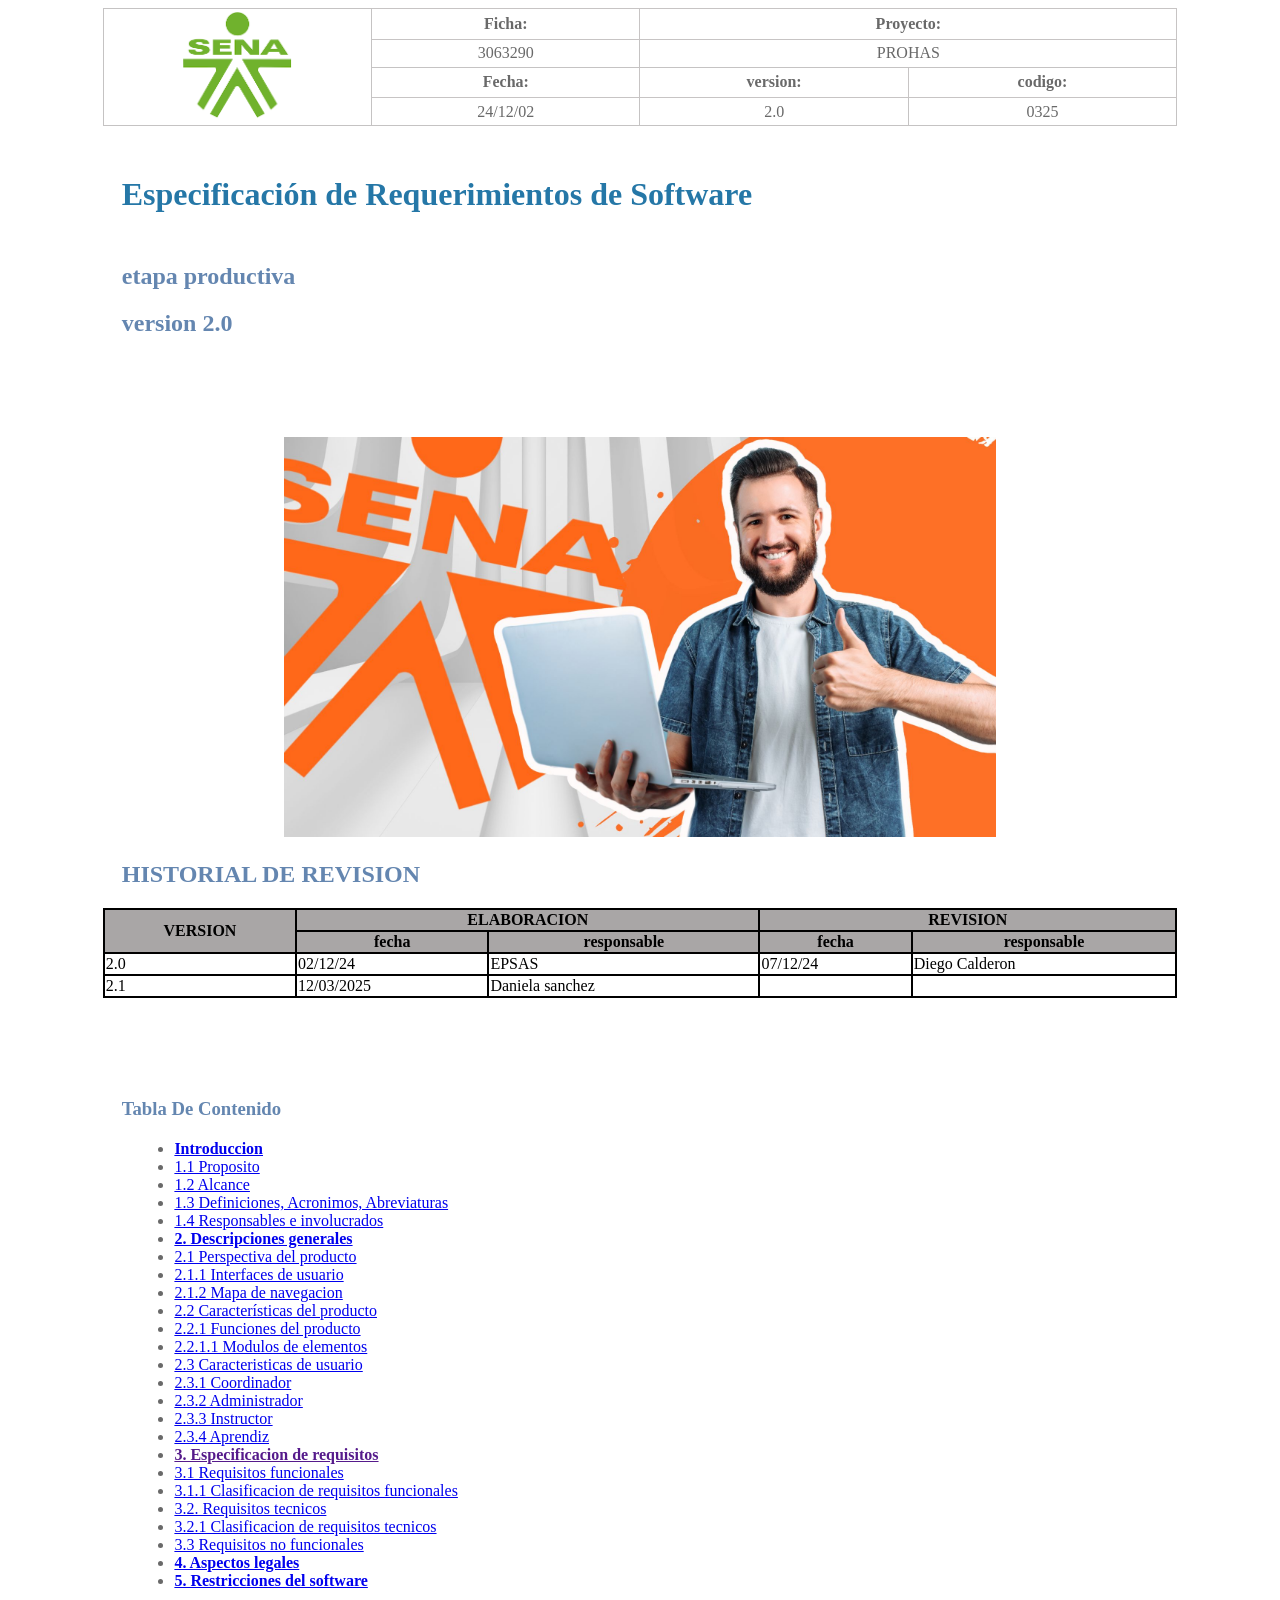
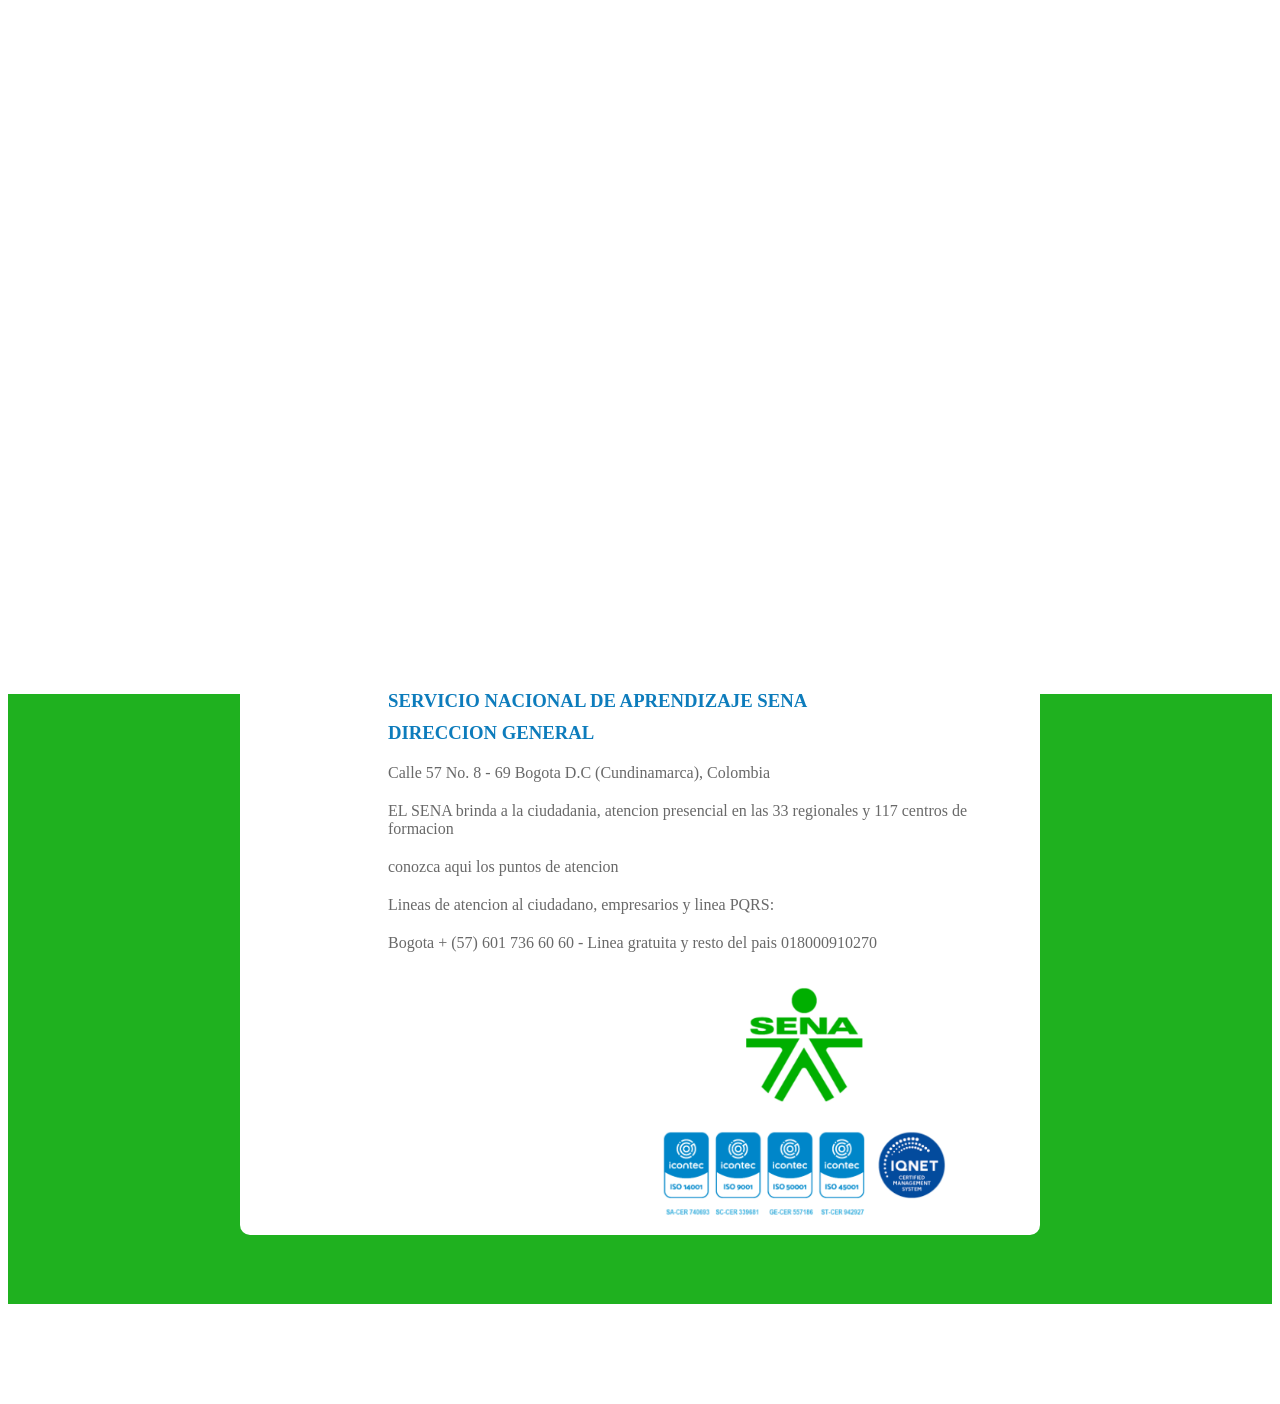
<file: index.html>
<!DOCTYPE html>
<html lang="es">
<head>
    <meta charset="UTF-8">
    <meta name="viewport" content="width=device-width, initial-scale=1.0">
    <title>inicio</title>
    <link rel="stylesheet" href="css/styles.css">
</head>
<body>
        <table class="spec-table">
            <tr>
                <td rowspan="4" class="logo">
                    <img style="width: 110px;"src="/static/images.png" alt="Logo SENA">
                    
                </td>
                <th>Ficha:</th>
                
                <th colspan="2">Proyecto:</th>
               
            </tr>
            <tr>
                <td>3063290</td>
                <td colspan="2">PROHAS</td>
            </tr>
            <tr>
                <th>Fecha:</th>
                <th>version:</th>
                <th>codigo:</th>
            </tr>
            <tr>
                <td>24/12/02</td>
                <td>2.0</td>
                <td>0325</td>
            </tr>
        
         </table>
    <h1 class="h1">Especificación de Requerimientos de Software</h1>

    <div>
        <h2 class="h2">etapa productiva</h2>
        <h2 class="h2">version 2.0</h2>
    </div>

    <div class="img">
        <img src="static\portada.jpg"alt="portada" width="" height="400px" >
    </div>
    
</div>
    <div>
        <h2 class="h2">HISTORIAL DE REVISION</h2>
     <table class="index">
        <tr>
            <th rowspan="2">VERSION</th>
            <th colspan="2">ELABORACION</th>
            <th colspan="2">REVISION</th>
        </tr>
        <tr>
            <th>fecha</th>
            <th>responsable</th>
            <th>fecha</th>
            <th>responsable</th>
        </tr>
        <tr>
            <td>2.0</td>
            <td>02/12/24</td>
            <td>EPSAS</td>
            <td>07/12/24</td>
            <td>Diego Calderon</td>
        </tr>
        <tr>
            <td>2.1</td>
            <td>12/03/2025</td>
            <td>Daniela sanchez</td>
            <td></td>
            <td></td>
        </tr>
     </table>
    </div>
<div>
    <h3 class="h2">Tabla De Contenido</h3>
  <ul class="parrafos">
    <li><a href="introduccion.html"target="_blank"><b>Introduccion</b></a></li>
    <li><a href="introduccion.html"target="_blank">1.1 Proposito</a></li> 
    <li><a href="introduccion.html"target="_blank">1.2 Alcance</a></li>
    <li><a href="introduccion.html"target="_blank">1.3 Definiciones, Acronimos, Abreviaturas</a></li>
    <li><a href="introduccion.html"target="_blank">1.4 Responsables e involucrados</a></li>
    <li><a href="descripcionz.html"target="_blank"><b>2. Descripciones generales</b></a></li>
    <li><a href="descripcionz.html"target="_blank">2.1 Perspectiva del producto</a></li>
    <li><a href="descripcionz.html"target="_blank">2.1.1 Interfaces de usuario</a></li>
    <li><a href="mapaz.html"target="_blank">2.1.2 Mapa de navegacion</a></li>
    <li><a href="caracteristicasz.html"target="_blank">2.2 Características del producto</a></li>
    <li><a href="caracteristicasz.html"target="_blank">2.2.1 Funciones del producto</a></li>
    <li><a href="caracteristicasz.html"target="_blank">2.2.1.1 Modulos de elementos</a></li>
    <li><a href="usuario.html"target="_blank">2.3 Caracteristicas de usuario</a></li>
    <li><a href="usuario.html"target="_blank">2.3.1 Coordinador</a></li>
    <li><a href="usuario.html"target="_blank">2.3.2 Administrador</a></li>
    <li><a href="usuario.html"target="_blank">2.3.3 Instructor</a></li>
    <li><a href="usuario.html"target="_blank">2.3.4 Aprendiz</a></li>
    <li><a href=""><b>3. Especificacion de requisitos</b></a></li>
    <li><a href="requisitosF.html"target="_blank">3.1 Requisitos funcionales</a></li>
    <li><a href="clasificacionRF.html"target="_blank">3.1.1 Clasificacion de requisitos funcionales</a></li>
    <li><a href="requisitosT.html"target="_blank">3.2. Requisitos tecnicos</a></li>
    <li><a href="clasificacionRT.html"target="_blank">3.2.1 Clasificacion de requisitos tecnicos</a></li>
    <li><a href="requisitosNF.html"target="_blank">3.3 Requisitos no funcionales</a></li>
    <li><a href="aspectosLegales.html"target="_blank"><b> 4. Aspectos legales</b></a></li>
    <li><a href="restriccionesf.html"target="_blank"><b>5. Restricciones del software</b></a></li>
  </ul>
</div>
  <div class="videoportada">
    <iframe width="700" height="500" src="https://www.youtube.com/embed/ODxzAfAr1rQ?si=33QOXOgzWrdh2tdA" title="YouTube video player" frameborder="0" allow="accelerometer; autoplay; clipboard-write; encrypted-media; gyroscope; picture-in-picture; web-share" referrerpolicy="strict-origin-when-cross-origin" allowfullscreen></iframe>
  </div>
  

</body>
<footer>

    <div class="container">

        <div class="grupo">
             <div>
                <h3> SERVICIO NACIONAL DE APRENDIZAJE SENA</h3>
                 <h3>
                DIRECCION GENERAL
                 </h3>

            <p>
                Calle 57 No. 8 - 69 Bogota D.C (Cundinamarca), Colombia
            </p>

            <p>
                EL SENA brinda a la ciudadania, atencion presencial en las 33 regionales y 117 centros de formacion
            </p>

            <p>conozca aqui los puntos de atencion</p>

            <p>
                Lineas de atencion al ciudadano, empresarios y linea PQRS:
            </p>

            <p>
                Bogota + (57) 601 736 60 60 - Linea gratuita y resto del pais 018000910270
            </p>
            </div>
            <div class="img1">
                <img src="static/PORTADASENA.png"alt="portada" width="90%" height="" >
            </div>             
        </div>
    </div>    

</footer>
</html>
</file>
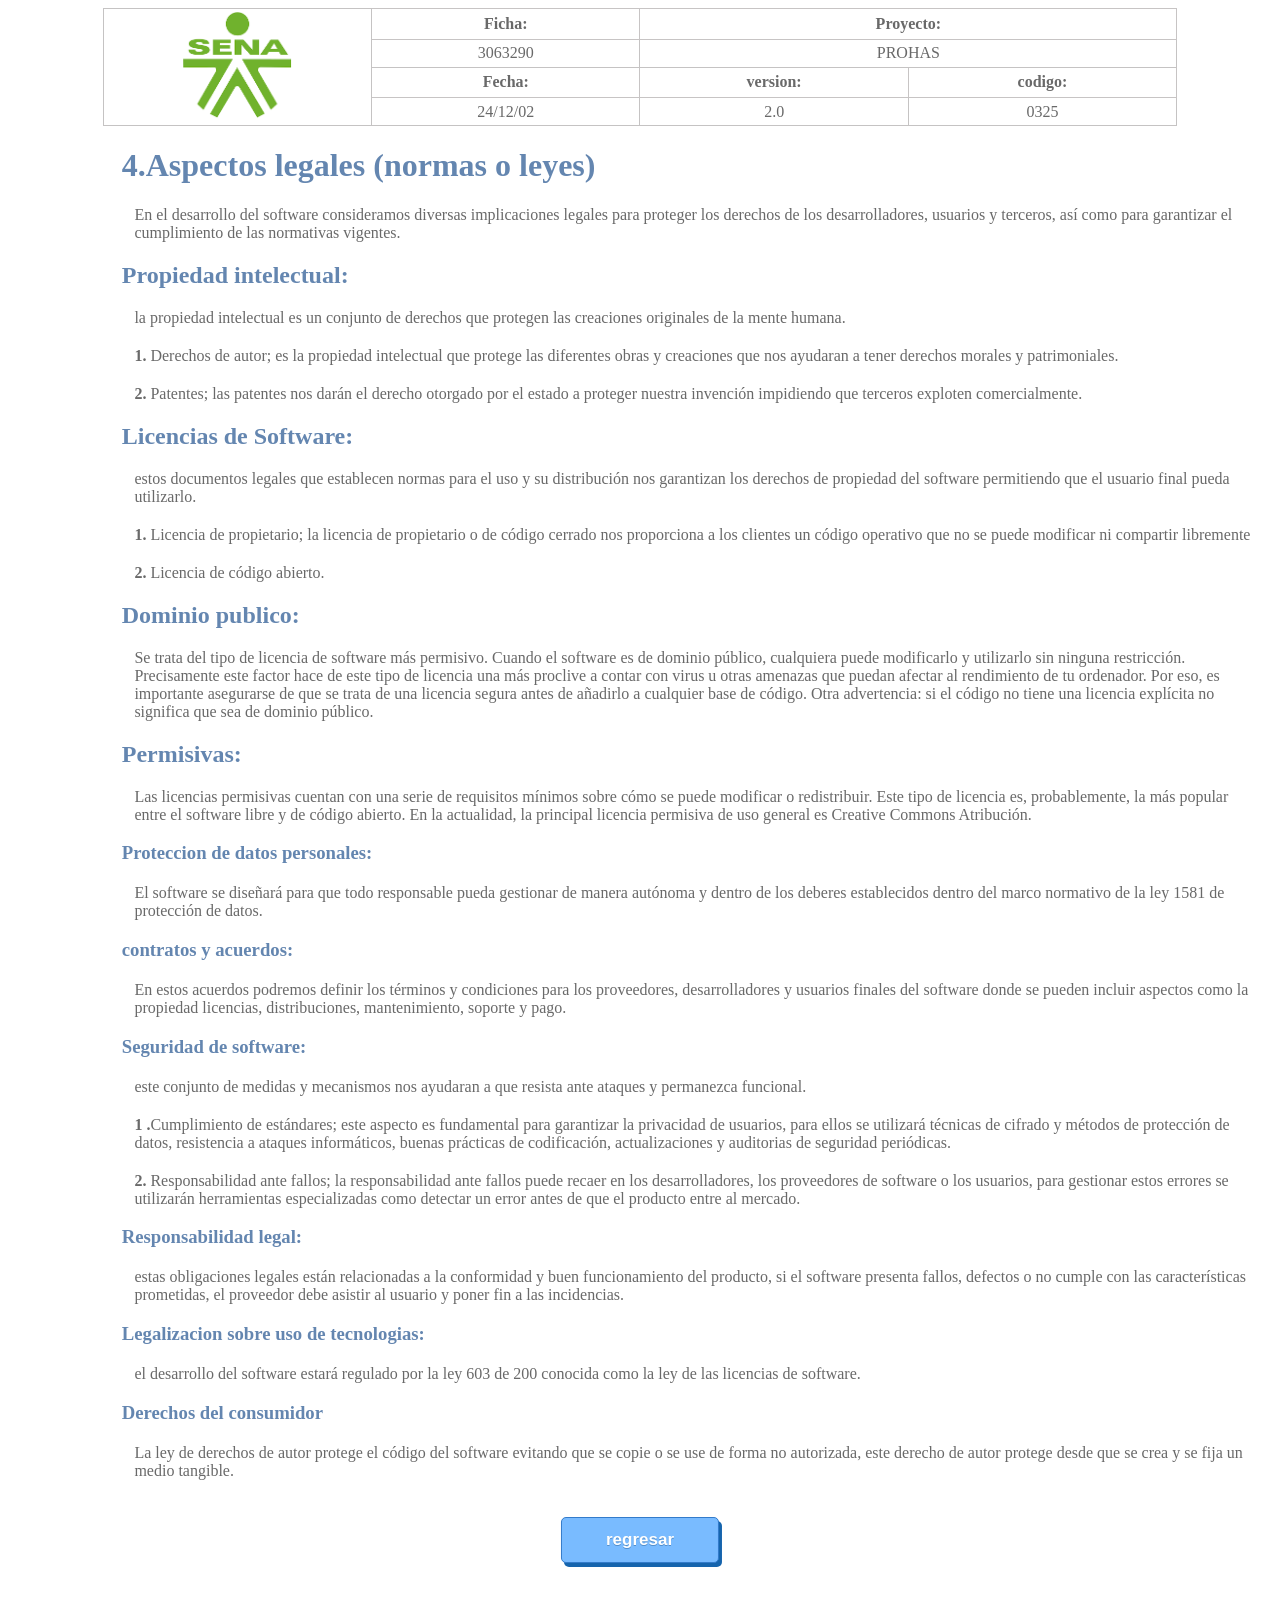
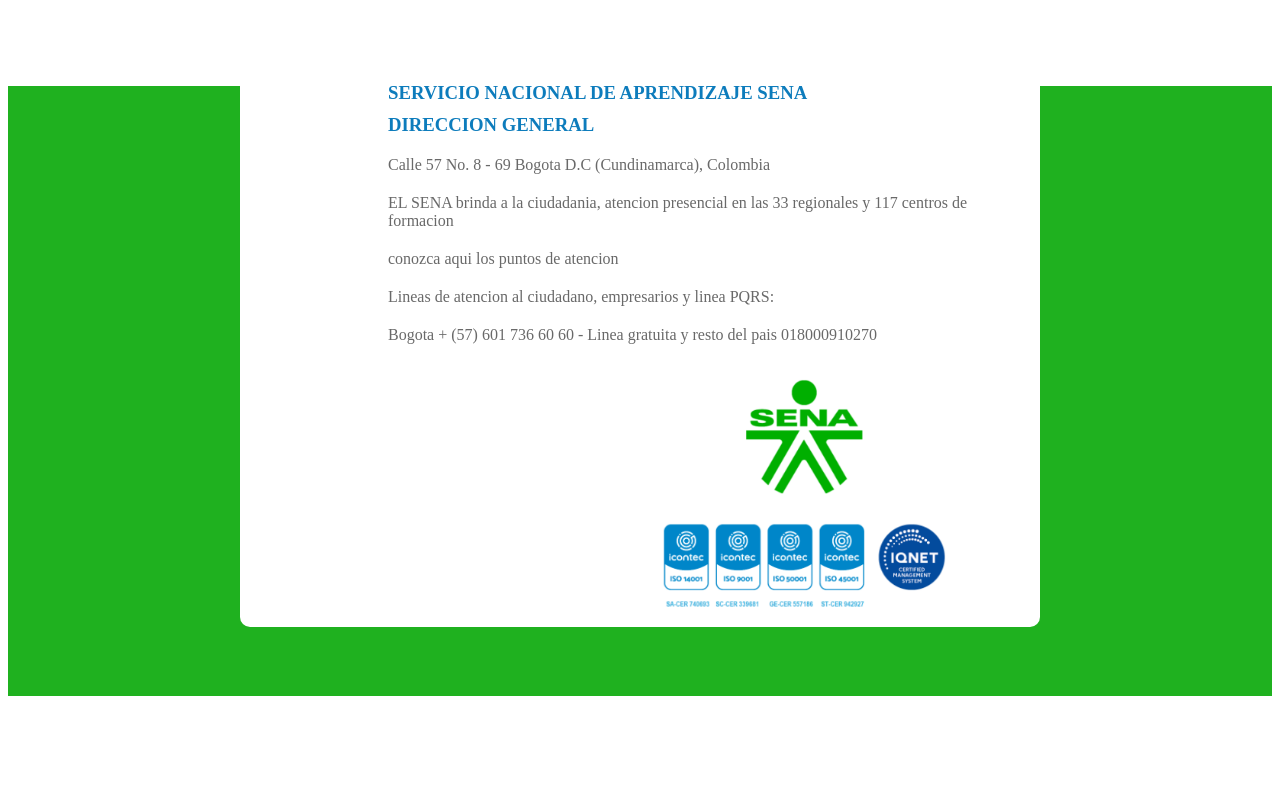
<file: aspectoslegales.html>
<!DOCTYPE html>
<html lang="en">
<head>
    <meta charset="UTF-8">
    <meta name="viewport" content="width=device-width, initial-scale=1.0">
    <title>Aspectoslegales</title>
    <link rel="stylesheet" href="css/styles.css">
</head>
<body>
    <table class="spec-table">
        <tr>
            <td rowspan="4" class="logo">
                <img style="width: 110px;"src="/static/images.png" alt="Logo SENA">
                
            </td>
            <th>Ficha:</th>
            
            <th colspan="2">Proyecto:</th>
           
        </tr>
        <tr>
            <td>3063290</td>
            <td colspan="2">PROHAS</td>
        </tr>
        <tr>
            <th>Fecha:</th>
            <th>version:</th>
            <th>codigo:</th>
        </tr>
        <tr>
            <td>24/12/02</td>
            <td>2.0</td>
            <td>0325</td>
        </tr>
    
    </table>

    <h1 class="h2">4.Aspectos legales (normas o leyes)</h1>

    <p>
         En el desarrollo del software consideramos diversas implicaciones legales para proteger los derechos de los desarrolladores, usuarios y terceros, así como para garantizar el cumplimiento de las normativas vigentes.
    </p>
        <h2 class="h2">Propiedad intelectual:</h2>
 
    <p>
            la propiedad intelectual es un conjunto de derechos que protegen las creaciones originales de la mente humana.
    </p>
    <p>
        <b>1. </b>Derechos de autor; es la propiedad intelectual que protege las diferentes obras y creaciones que nos ayudaran a tener derechos morales y patrimoniales.
    </p>
    <p>
        <b>2. </b>Patentes; las patentes nos darán el derecho otorgado por el estado a proteger nuestra invención impidiendo que terceros exploten comercialmente.  
    </p>
        <h2 class="h2">Licencias de Software:</h2>
    <p>
            estos documentos legales que establecen normas para el uso y su distribución nos garantizan los derechos de propiedad del software permitiendo que el usuario final pueda utilizarlo.
    </p>
    <p>
        <b>1. </b>	Licencia de propietario; la licencia de propietario o de código cerrado nos proporciona a los clientes un código operativo que no se puede modificar ni compartir libremente 
    </div>
    <p>
        <b>2. </b>	Licencia de código abierto.
    </p>
        <h2 class="h2">Dominio publico:</h2>
    <p>
        Se trata del tipo de licencia de software más permisivo. Cuando el software es de dominio público, cualquiera puede modificarlo y utilizarlo sin ninguna restricción. Precisamente este factor hace de este tipo de licencia una más proclive a contar con virus u otras amenazas que puedan afectar al rendimiento de tu ordenador. Por eso, es importante asegurarse de que se trata de una licencia segura antes de añadirlo a cualquier base de código. Otra advertencia: si el código no tiene una licencia explícita no significa que sea de dominio público. 
    </p>
        <h2 class="h2">Permisivas:</h2>
    <p>
        Las licencias permisivas cuentan con una serie de requisitos mínimos sobre cómo se puede modificar o redistribuir. Este tipo de licencia es, probablemente, la más popular entre el software libre y de código abierto. En la actualidad, la principal licencia permisiva de uso general es Creative Commons Atribución.
    </p>
        <h3 class="h2">Proteccion de datos personales:</h3>
    <p>
        El software se diseñará para que todo responsable pueda gestionar de manera autónoma y dentro de los deberes establecidos dentro del marco normativo de la ley 1581 de protección de datos.
    </p>
        <h3 class="h2">contratos y acuerdos:</h3>
    <p>
        En estos acuerdos podremos definir los términos y condiciones para los proveedores, desarrolladores y usuarios finales del software donde se pueden incluir aspectos como la propiedad licencias, distribuciones, mantenimiento, soporte y pago.
    </p>
        <h3 class="h2">Seguridad de software:</h3>
    <p>
        este conjunto de medidas y mecanismos nos ayudaran a que resista ante ataques y permanezca funcional.
    </p>
    <p>
     <b>1 .</b>Cumplimiento de estándares; este aspecto es fundamental para garantizar la privacidad de usuarios, para ellos se utilizará técnicas de cifrado y métodos de protección de datos, resistencia a ataques informáticos, buenas prácticas de codificación, actualizaciones y auditorias de seguridad periódicas.
    </div>
    <p>
     <b>2. </b>Responsabilidad ante fallos; la responsabilidad ante fallos puede recaer en los desarrolladores, los proveedores de software o los usuarios, para gestionar estos errores se utilizarán herramientas especializadas como detectar un error antes de que el producto entre al mercado.
    </p>
     
        <h3 class="h2">Responsabilidad legal:</h3>
    <p>
      estas obligaciones legales están relacionadas a la conformidad y buen funcionamiento del producto, si el software presenta fallos, defectos o no cumple con las características prometidas, el proveedor debe asistir al usuario y poner fin a las incidencias.
    </p>
        <h3 class="h2">Legalizacion sobre uso de tecnologias:</h3>
    <p>
        el desarrollo del software estará regulado por la ley 603 de 200 conocida como la ley de las licencias de software.
    </p>
        <h3 class="h2">Derechos del consumidor</h3>
    <p>
        La ley de derechos de autor protege el código del software evitando que se copie o se use de forma no autorizada, este derecho de autor protege desde que se crea y se fija un medio tangible.
    </p>

    <div>
        <a href="index.html"> <button>regresar</button></a>
    </div>



</body>
<footer>
    <div class="container">

        <div class="grupo">
             <div>
                <h3> SERVICIO NACIONAL DE APRENDIZAJE SENA</h3>
                 <h3>
                DIRECCION GENERAL
                 </h3>

            <p>
                Calle 57 No. 8 - 69 Bogota D.C (Cundinamarca), Colombia
            </p>

            <p>
                EL SENA brinda a la ciudadania, atencion presencial en las 33 regionales y 117 centros de formacion
            </p>

            <p>conozca aqui los puntos de atencion</p>

            <p>
                Lineas de atencion al ciudadano, empresarios y linea PQRS:
            </p>

            <p>
                Bogota + (57) 601 736 60 60 - Linea gratuita y resto del pais 018000910270
            </p>
            </div>
            <div class="img1">
                <img src="static/PORTADASENA.png"alt="portada" width="90%" height="" >
            </div>             
        </div>
    </div>    
</footer>

</html>
</file>
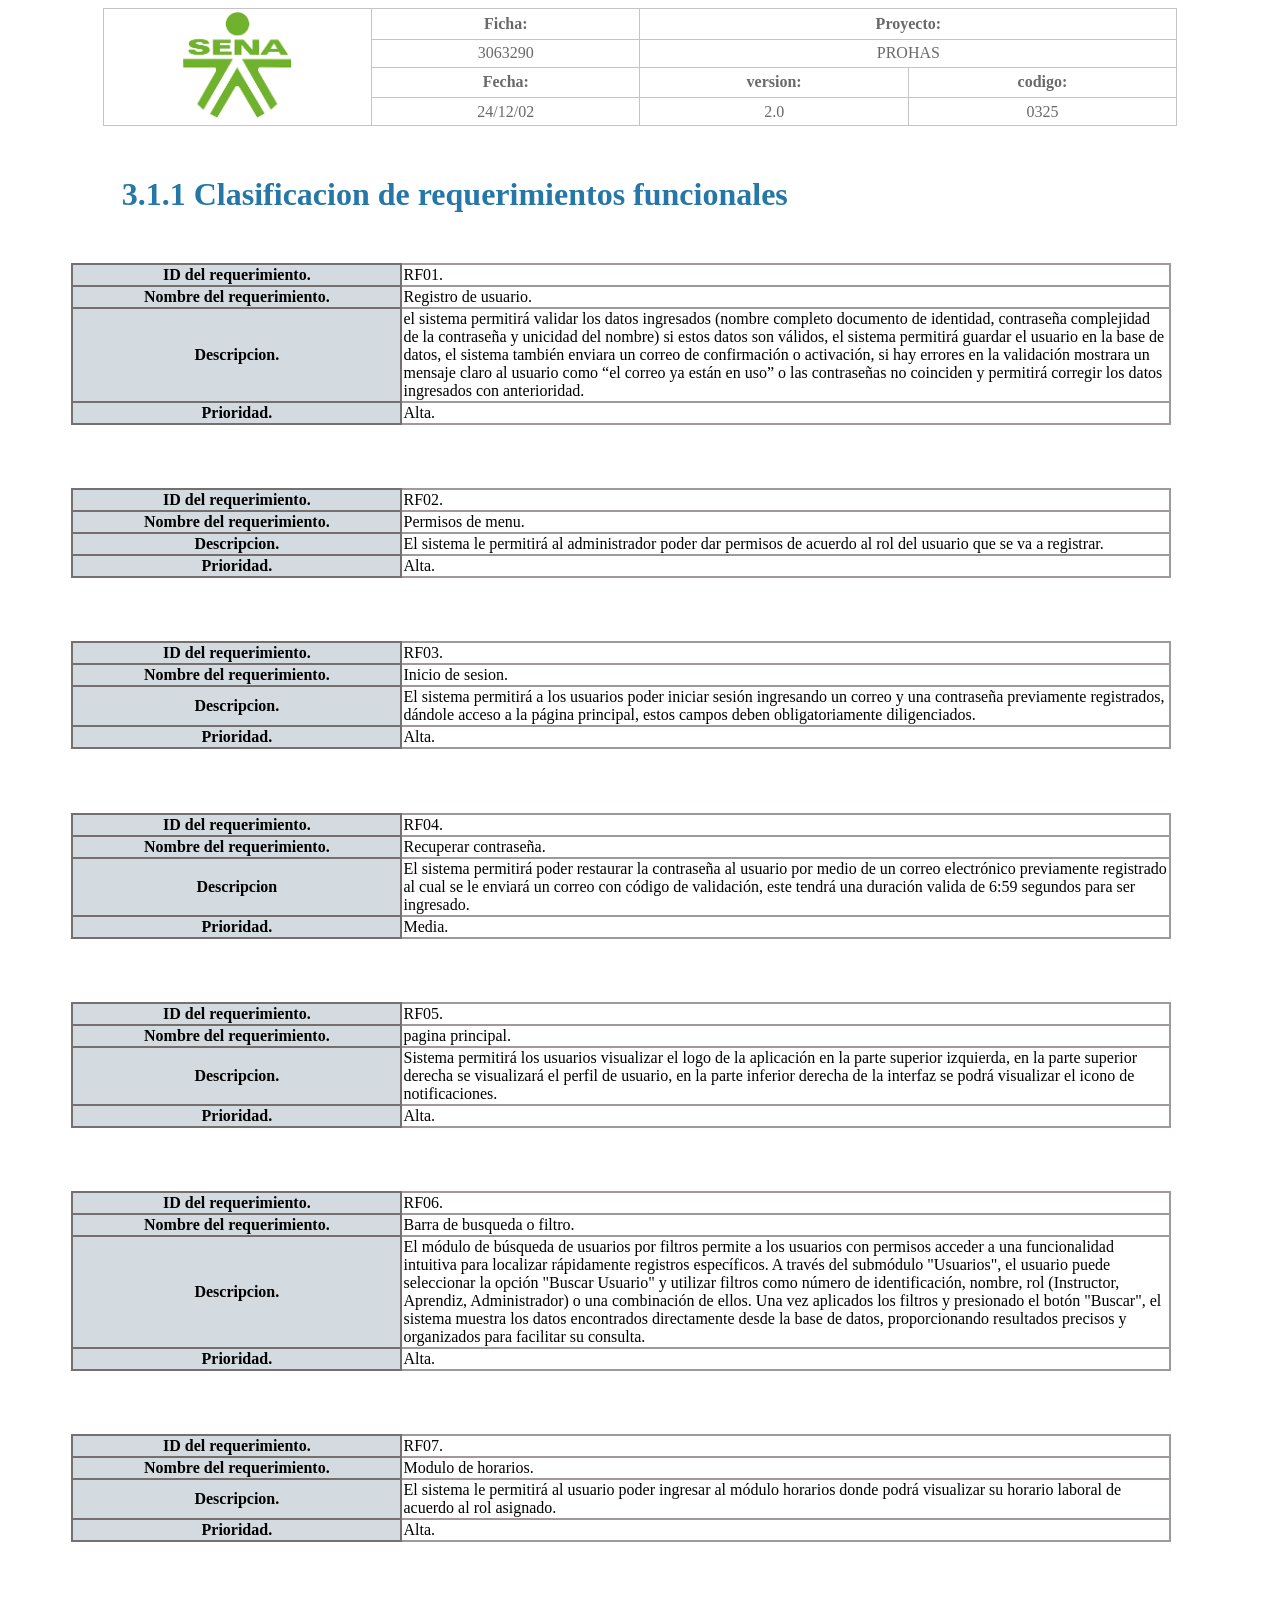
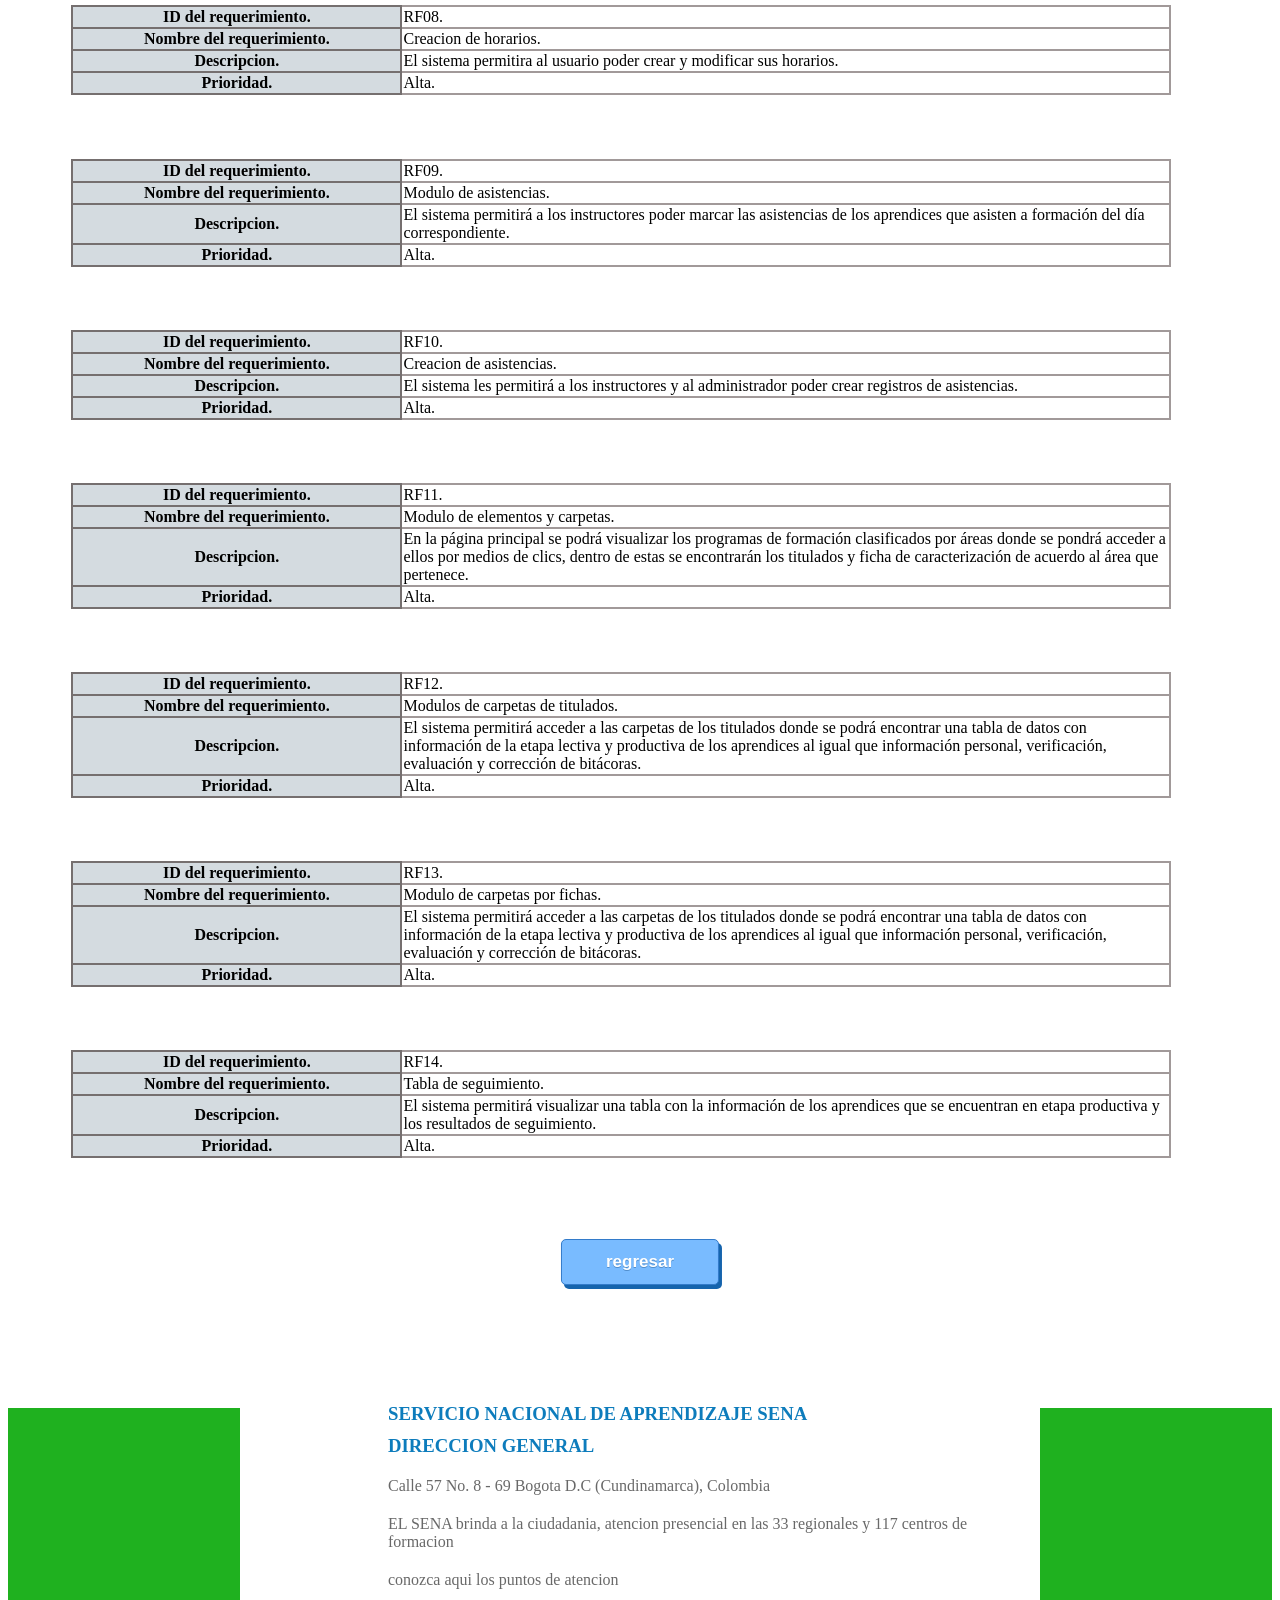
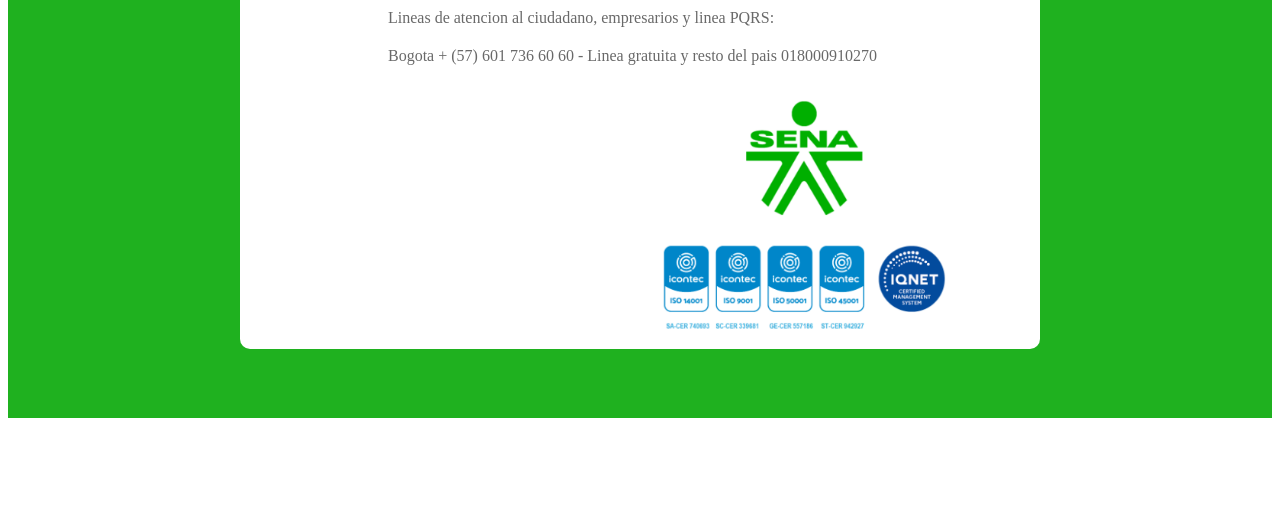
<file: clasificacionRF.html>
<!DOCTYPE html>
<html lang="en">
<head>
    <meta charset="UTF-8">
    <meta name="viewport" content="width=device-width, initial-scale=1.0">
    <title>requerimientos</title>
    <link rel="stylesheet" href="css/styles.css">
</head>
<body>
    
    <table class="spec-table">
        <tr>
            <td rowspan="4" class="logo">
                <img style="width: 110px;"src="/static/images.png" alt="Logo SENA">
                
            </td>
            <th>Ficha:</th>
            
            <th colspan="2">Proyecto:</th>
           
        </tr>
        <tr>
            <td>3063290</td>
            <td colspan="2">PROHAS</td>
        </tr>
        <tr>
            <th>Fecha:</th>
            <th>version:</th>
            <th>codigo:</th>
        </tr>
        <tr>
            <td>24/12/02</td>
            <td>2.0</td>
            <td>0325</td>
        </tr>
    
</table>

    <h1 class="h1">3.1.1 Clasificacion de requerimientos funcionales</h1>
    <table class="spec-table2">
        <tr>
            <th>ID  del requerimiento.</th>
            <td>RF01.</td>
            
        </tr>
        <tr>
            <th>Nombre del requerimiento.</th>
            <td>Registro de usuario.</td>
        </tr>
        <tr>
            <th>Descripcion.</th>
            <td>el sistema permitirá validar los datos ingresados (nombre completo documento de identidad, contraseña complejidad de la contraseña y unicidad del nombre) si estos datos son válidos, el sistema permitirá guardar el usuario en la base de datos, el sistema también enviara un correo de confirmación o activación, si hay errores en la validación mostrara un mensaje claro al usuario como “el correo ya están en uso” o las contraseñas no coinciden y permitirá corregir los datos ingresados con anterioridad.</td>
        </tr>
        <tr>
            <th>Prioridad.</th>
            <td>Alta.</td>
        </tr> 
    </table>
    <table class="spec-table2">
        <tr>
            <th>ID  del requerimiento.</th>
            <td>RF02.</td>
            
        </tr>
        <tr>
            <th>Nombre del requerimiento.</th>
            <td>Permisos de menu.</td>
        </tr>
        <tr>
            <th>Descripcion.</th>
            <td>El sistema le permitirá al administrador poder dar permisos de acuerdo al rol del usuario que se va a registrar.</td>
        </tr>
        <tr>
            <th>Prioridad.</th>
            <td>Alta.</td>
        </tr> 
    </table>
    <table class="spec-table2">
            <tr>
                <th>ID  del requerimiento.</th>
                <td>RF03.</td>
                
            </tr>
            <tr>
                <th>Nombre del requerimiento.</th>
                <td>Inicio de sesion.</td>
            </tr>
            <tr>
                <th>Descripcion.</th>
                <td>El sistema permitirá a los usuarios poder iniciar sesión ingresando un correo y una contraseña previamente registrados, dándole acceso a la página principal, estos campos deben obligatoriamente diligenciados.</td>
            </tr>
            <tr>
                <th>Prioridad.</th>
                <td>Alta.</td>
            </tr>       
    </table>
    <table class="spec-table2">
        <tr>
            <th>ID del requerimiento.</th>
            <td>RF04.</td>
        </tr>
        <tr>
            <th>Nombre del requerimiento.</th>
            <td>Recuperar contraseña.</td>
        </tr>
        <tr>
            <th>Descripcion</th>
            <td>El sistema permitirá poder restaurar la contraseña al usuario por medio de un correo electrónico previamente registrado al cual se le enviará un correo con código de validación, este tendrá una duración valida de 6:59 segundos para ser ingresado.</td>
        </tr>
        <tr>
            <th>Prioridad.</th>
            <td>Media.</td>
        </tr>      
    </table>
    <table class="spec-table2">
        <tr>
            <th>ID del requerimiento.</th>
            <td>RF05.</td>
        </tr>
        <tr>
            <th>Nombre del requerimiento.</th>
            <td>pagina principal.</td>
        </tr>
        <tr>
            <th>Descripcion.</th>
            <td>Sistema permitirá los usuarios visualizar el logo de la aplicación en la parte superior izquierda, en la parte superior derecha se visualizará el perfil de usuario, en la parte inferior derecha de la interfaz se podrá visualizar el icono de notificaciones.</td>
        </tr>
        <tr>
            <th>Prioridad.</th>
            <td>Alta.</td>
        </tr>    
    </table>
    <table class="spec-table2">
        <tr>
            <th>ID del requerimiento.</th>
            <td>RF06.</td>
        </tr>
        <tr>
            <th>Nombre del requerimiento.</th>
            <td>Barra de busqueda o filtro.</td>
        </tr>
        <tr>
            <th>Descripcion.</th>
            <td>El módulo de búsqueda de usuarios por filtros permite a los usuarios con permisos acceder a una funcionalidad intuitiva para localizar rápidamente registros específicos. A través del submódulo "Usuarios", el usuario puede seleccionar la opción "Buscar Usuario" y utilizar filtros como número de identificación, nombre, rol (Instructor, Aprendiz, Administrador) o una combinación de ellos. Una vez aplicados los filtros y presionado el botón "Buscar", el sistema muestra los datos encontrados directamente desde la base de datos, proporcionando resultados precisos y organizados para facilitar su consulta.</td>
        </tr>
        <tr>
            <th>Prioridad.</th>
            <td>Alta.</td>
        </tr>   
    </table>
    <table class="spec-table2">
        <tr>
            <th>ID del requerimiento.</th>
            <td>RF07.</td>
        </tr>
        <tr>
            <th>Nombre del requerimiento.</th>
            <td>Modulo de horarios.</td>
        </tr>
        <tr>
            <th>Descripcion.</th>
            <td>El sistema le permitirá al usuario poder ingresar al módulo horarios donde podrá visualizar su horario laboral de acuerdo al rol asignado.</td>
        </tr>
        <tr>
            <th>Prioridad.</th>
            <td>Alta.</td>
        </tr>  
    </table>
    <table class="spec-table2">
        <tr>
            <th>ID del requerimiento.</th>
            <td>RF08.</td>
        </tr>
        <tr>
            <th>Nombre del requerimiento.</th>
            <td>Creacion de horarios.</td>
        </tr>
        <tr>
            <th>Descripcion.</th>
            <td>El sistema permitira al usuario poder crear y modificar sus horarios.</td>
        </tr>
        <tr>
            <th>Prioridad.</th>
            <td>Alta.</td>
        </tr>    
    </table>
    <table class="spec-table2">
        <tr>
            <th>ID del requerimiento.</th>
            <td>RF09.</td>
        </tr>
        <tr>
            <th>Nombre del requerimiento.</th>
            <td>Modulo de asistencias.</td>
        </tr>
        <tr>
            <th>Descripcion.</th>
            <td>El sistema permitirá a los instructores poder marcar las asistencias de los aprendices que asisten a formación del día correspondiente.</td>
        </tr>
        <tr>
            <th>Prioridad.</th>
            <td>Alta.</td>
        </tr>    
    </table>
    <table class="spec-table2">
        <tr>
            <th>ID del requerimiento.</th>
            <td>RF10.</td>
        </tr>
        <tr>
            <th>Nombre del requerimiento.</th>
            <td>Creacion de asistencias.</td>
        </tr>
        <tr>
            <th>Descripcion.</th>
            <td>El sistema les permitirá a los instructores y al administrador poder crear registros de asistencias.</td>
        </tr>
        <tr>
            <th>Prioridad.</th>
            <td>Alta.</td>
        </tr>  
    </table>
    <table class="spec-table2">
        <tr>
            <th>ID del requerimiento.</th>
            <td>RF11.</td>
        </tr>
        <tr>
            <th>Nombre del requerimiento.</th>
            <td>Modulo de elementos y carpetas.</td>
        </tr>
        <tr>
            <th>Descripcion.</th>
            <td>En la página principal se podrá visualizar los programas de formación clasificados por áreas donde se pondrá acceder a ellos por medios de clics, dentro de estas se encontrarán los titulados y ficha de caracterización de acuerdo al área que pertenece.</td> 
        </tr>
        <tr>
            <th>Prioridad.</th>
            <td>Alta.</td>
        </tr>
    </table>
    <table class="spec-table2">
        <tr>
            <th>ID del requerimiento.</th>
            <td>RF12.</td>
        </tr>
        <tr>
            <th>Nombre del requerimiento.</th>
            <td>Modulos de carpetas  de titulados.</td>
        </tr>
        <tr>
            <th>Descripcion.</th>
            <td>El sistema permitirá acceder a las carpetas de los titulados donde se podrá encontrar una tabla de datos con información de la etapa lectiva y productiva de los aprendices al igual que información personal, verificación, evaluación y corrección de bitácoras. </td>
        </tr>
        <tr>
            <th>Prioridad.</th>
            <td>Alta.</td>
        </tr>   
    </table>
    <table class="spec-table2">
        <tr>
            <th>ID del requerimiento.</th>
            <td>RF13.</td>
        </tr>
        <tr>
            <th>Nombre del requerimiento.</th>
            <td>Modulo de carpetas por fichas.</td>
        </tr>
        <tr>
            <th>Descripcion.</th>
            <td>El sistema permitirá acceder a las carpetas de los titulados donde se podrá encontrar una tabla de datos con información de la etapa lectiva y productiva de los aprendices al igual que información personal, verificación, evaluación y corrección de bitácoras. </td>
        </tr>
        <tr>
            <th>Prioridad.</th>
            <td>Alta.</td>
        </tr>       
    </table>
    <table class="spec-table2">
        <tr>
            <th>ID del requerimiento.</th>
            <td>RF14.</td>
        </tr>
        <tr>
            <th>Nombre del requerimiento.</th>
            <td>Tabla de seguimiento.</td>
        </tr>
        <tr>
            <th>Descripcion.</th>
            <td>El sistema permitirá visualizar una tabla con la información de los aprendices que se encuentran en etapa productiva y los resultados de seguimiento.</td>
        </tr>
        <tr>
            <th>Prioridad.</th>
            <td>Alta.</td>
        </tr>  
    </table>

    <div>
        <a href="index.html"> <button>regresar</button></a>
    </div>
        
</body>
<footer>    <div class="container">

    <div class="grupo">
         <div>
            <h3> SERVICIO NACIONAL DE APRENDIZAJE SENA</h3>
             <h3>
            DIRECCION GENERAL
             </h3>

        <p>
            Calle 57 No. 8 - 69 Bogota D.C (Cundinamarca), Colombia
        </p>

        <p>
            EL SENA brinda a la ciudadania, atencion presencial en las 33 regionales y 117 centros de formacion
        </p>

        <p>conozca aqui los puntos de atencion</p>

        <p>
            Lineas de atencion al ciudadano, empresarios y linea PQRS:
        </p>

        <p>
            Bogota + (57) 601 736 60 60 - Linea gratuita y resto del pais 018000910270
        </p>
        </div>
        <div class="img1">
            <img src="static/PORTADASENA.png"alt="portada" width="90%" height="" >
        </div>             
    </div>
</div>    
</footer>
</html>
</file>
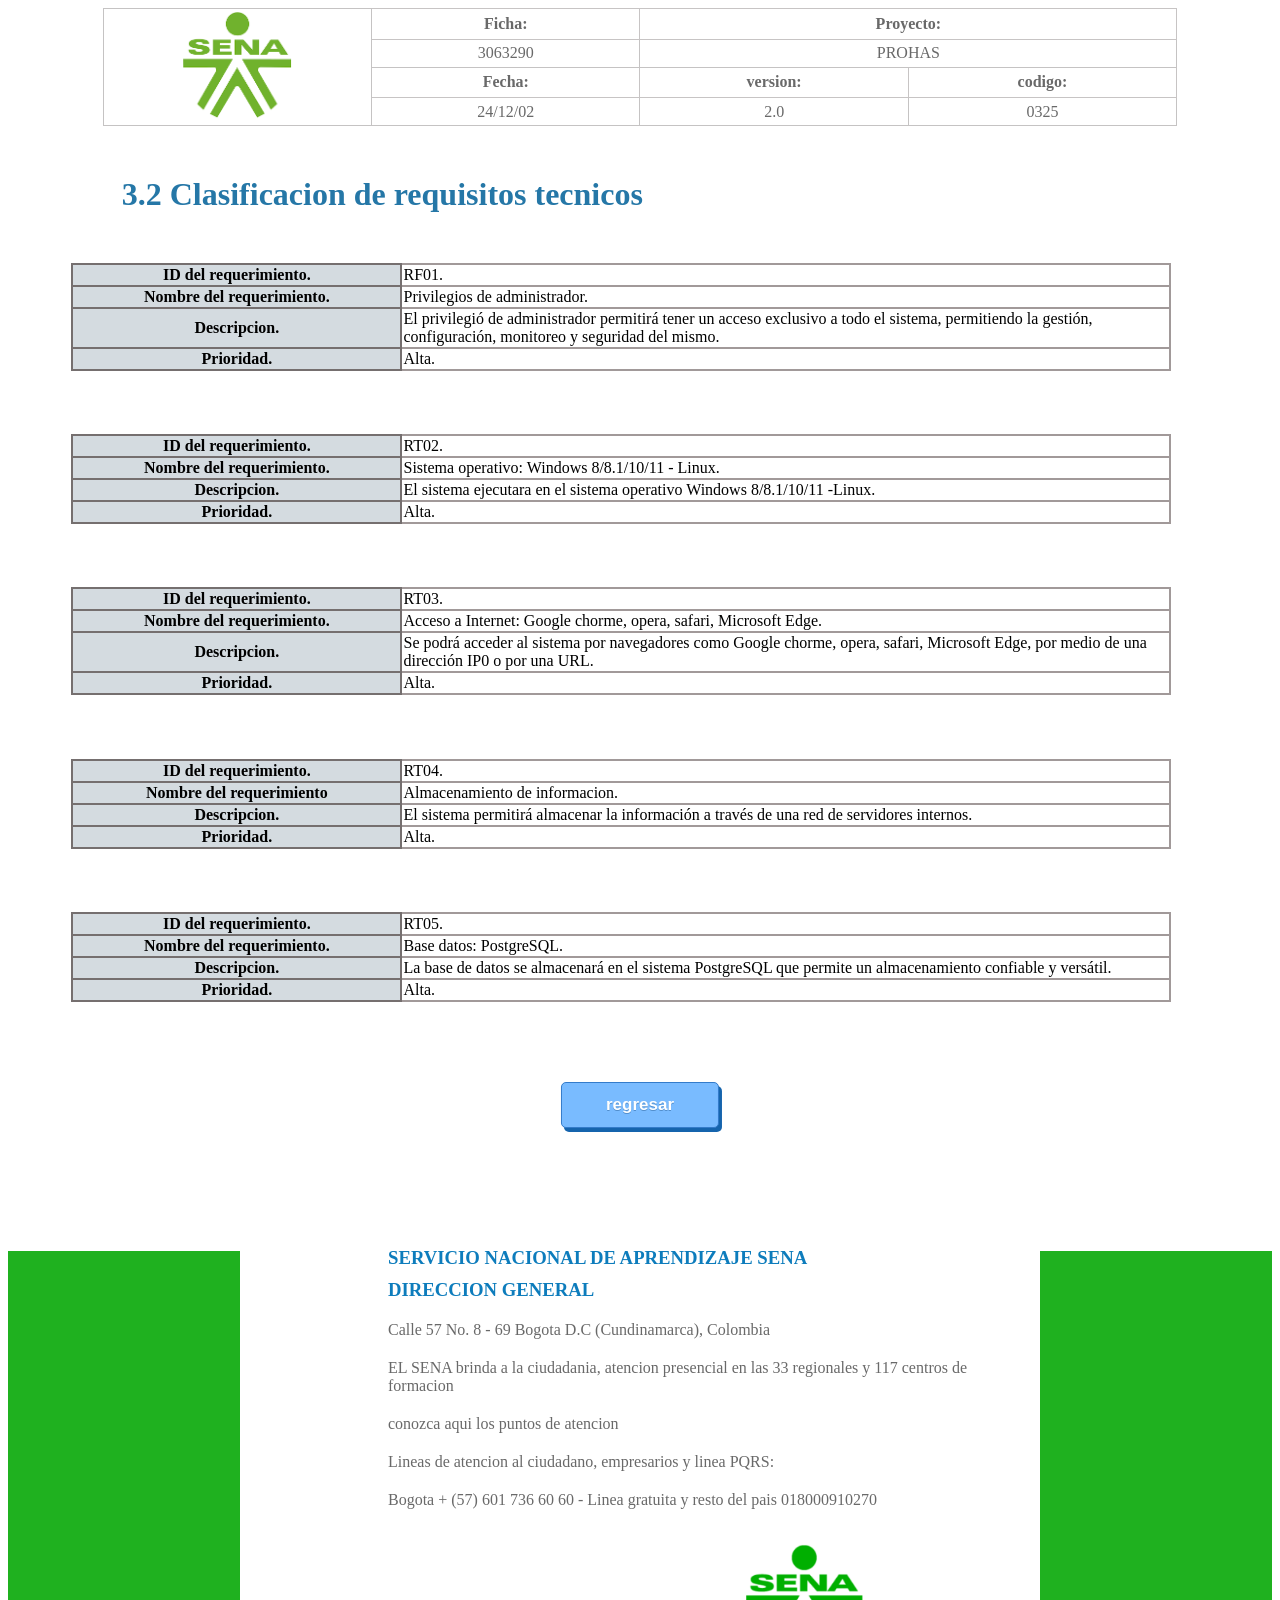
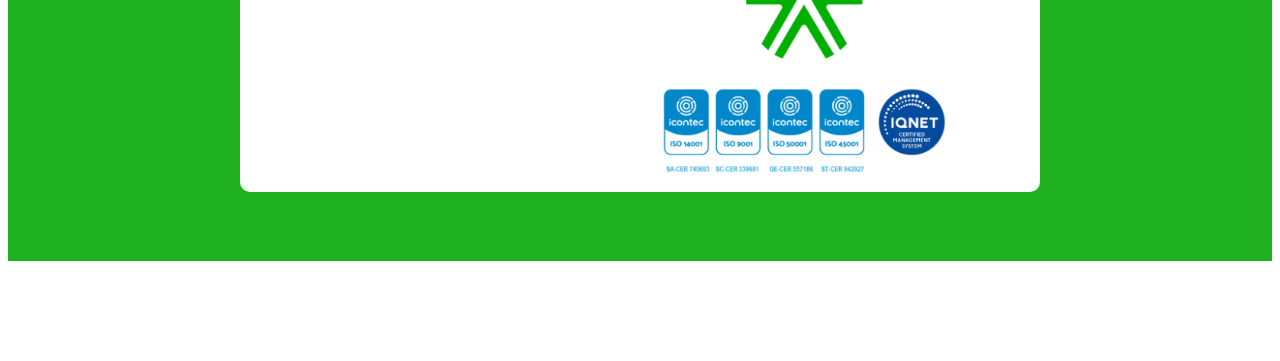
<file: clasificacionRT.html>
<!DOCTYPE html>
<html lang="en">
<head>
    <meta charset="UTF-8">
    <meta name="viewport" content="width=device-width, initial-scale=1.0">
    <title>clasificacion</title>
    <link rel="stylesheet" href="css/styles.css">
</head>
<body>
    <table class="spec-table">
        <tr>
            <td rowspan="4" class="logo">
                <img style="width: 110px;"src="/static/images.png" alt="Logo SENA">
                
            </td>
            <th>Ficha:</th>
            
            <th colspan="2">Proyecto:</th>
           
        </tr>
        <tr>
            <td>3063290</td>
            <td colspan="2">PROHAS</td>
        </tr>
        <tr>
            <th>Fecha:</th>
            <th>version:</th>
            <th>codigo:</th>
        </tr>
        <tr>
            <td>24/12/02</td>
            <td>2.0</td>
            <td>0325</td>
        </tr>
    
</table>
    <h1 class="h1">3.2 Clasificacion de requisitos tecnicos</h1>
    <table class="spec-table2">
        <tr>
            <th>ID del requerimiento.</th>
            <td>RF01.</td>
        </tr>
        <tr>
            <th>Nombre del requerimiento.</th>
            <td>Privilegios de administrador.</td>
        </tr>
        <tr>
            <th>Descripcion.</th>
            <td>El privilegió de administrador permitirá tener un acceso exclusivo a todo el sistema, permitiendo la gestión, configuración, monitoreo y seguridad del mismo. </td>
        </tr>
        <tr>
            <th>Prioridad.</th>
            <td>Alta.</td>
        </tr>
        
    </table>
    <table class="spec-table2">
        <tr>
            <th>ID del requerimiento.</th>
            <td>RT02.</td>
        </tr>
        <tr>
            <th>Nombre del requerimiento.</th>
    
            <td>Sistema operativo: Windows 8/8.1/10/11  - Linux.</td>
        </tr>
        <tr>
            <th>Descripcion.</th>
            <td>El sistema ejecutara en el sistema operativo Windows 8/8.1/10/11 -Linux.</td>
        </tr>
        <tr>
            <th>Prioridad.</th>
            <td>Alta.</td>
        </tr>
    </table>
    <table class="spec-table2">
        <tr>
            <th>ID del requerimiento.</th>
            <td>RT03.</td>
        </tr>
        <tr>
            <th>Nombre del requerimiento.</th>
    
            <td>Acceso a Internet: Google chorme, opera, safari, Microsoft Edge.</td>
        </tr>
        <tr>
            <th>Descripcion.</th>
            <td>Se podrá acceder al sistema por navegadores como Google chorme, opera, safari, Microsoft Edge, por medio de una dirección IP0 o por una URL. </td>
        </tr>
        <tr>
            <th>Prioridad.</th>
            <td>Alta.</td>
        </tr>
    </table>
    <table class="spec-table2">
        <tr>
            <th>ID del requerimiento.</th>
            <td>RT04.</td>
        </tr>
        <tr>
            <th>Nombre del requerimiento</th>
    
            <td>Almacenamiento de informacion.</td>
        </tr>
        <tr>
            <th>Descripcion.</th>
            <td>El sistema permitirá almacenar la información a través de una red de servidores internos.</td>
        </tr>
        <tr>
            <th>Prioridad.</th>
            <td>Alta.</td>
        </tr>
    </table>
    <table class="spec-table2">
        <tr>
            <th>ID del requerimiento.</th>
            <td>RT05.</td>
        </tr>
        <tr>
            <th>Nombre del requerimiento.</th>
    
            <td>Base datos: PostgreSQL.</td>
        </tr>
        <tr>
            <th>Descripcion.</th>
            <td>La base de datos se almacenará en el sistema PostgreSQL que permite un almacenamiento confiable y versátil.</td>
        </tr>
        <tr>
            <th>Prioridad.</th>
            <td>Alta.</td>
        </tr>
    </table>

    <div>
        <a href="index.html"> <button>regresar</button></a>
    </div>

</body>
<footer>
    <div class="container">
        <div class="grupo">
             <div>
                <h3> SERVICIO NACIONAL DE APRENDIZAJE SENA</h3>
                 <h3>
                DIRECCION GENERAL
                 </h3>

            <p>
                Calle 57 No. 8 - 69 Bogota D.C (Cundinamarca), Colombia
            </p>

            <p>
                EL SENA brinda a la ciudadania, atencion presencial en las 33 regionales y 117 centros de formacion
            </p>

            <p>conozca aqui los puntos de atencion</p>

            <p>
                Lineas de atencion al ciudadano, empresarios y linea PQRS:
            </p>

            <p>
                Bogota + (57) 601 736 60 60 - Linea gratuita y resto del pais 018000910270
            </p>
            </div>
            <div class="img1">
                <img src="static/PORTADASENA.png"alt="portada" width="90%" height="" >
            </div>             
        </div>
    </div>    

</footer>
</html>
</file>
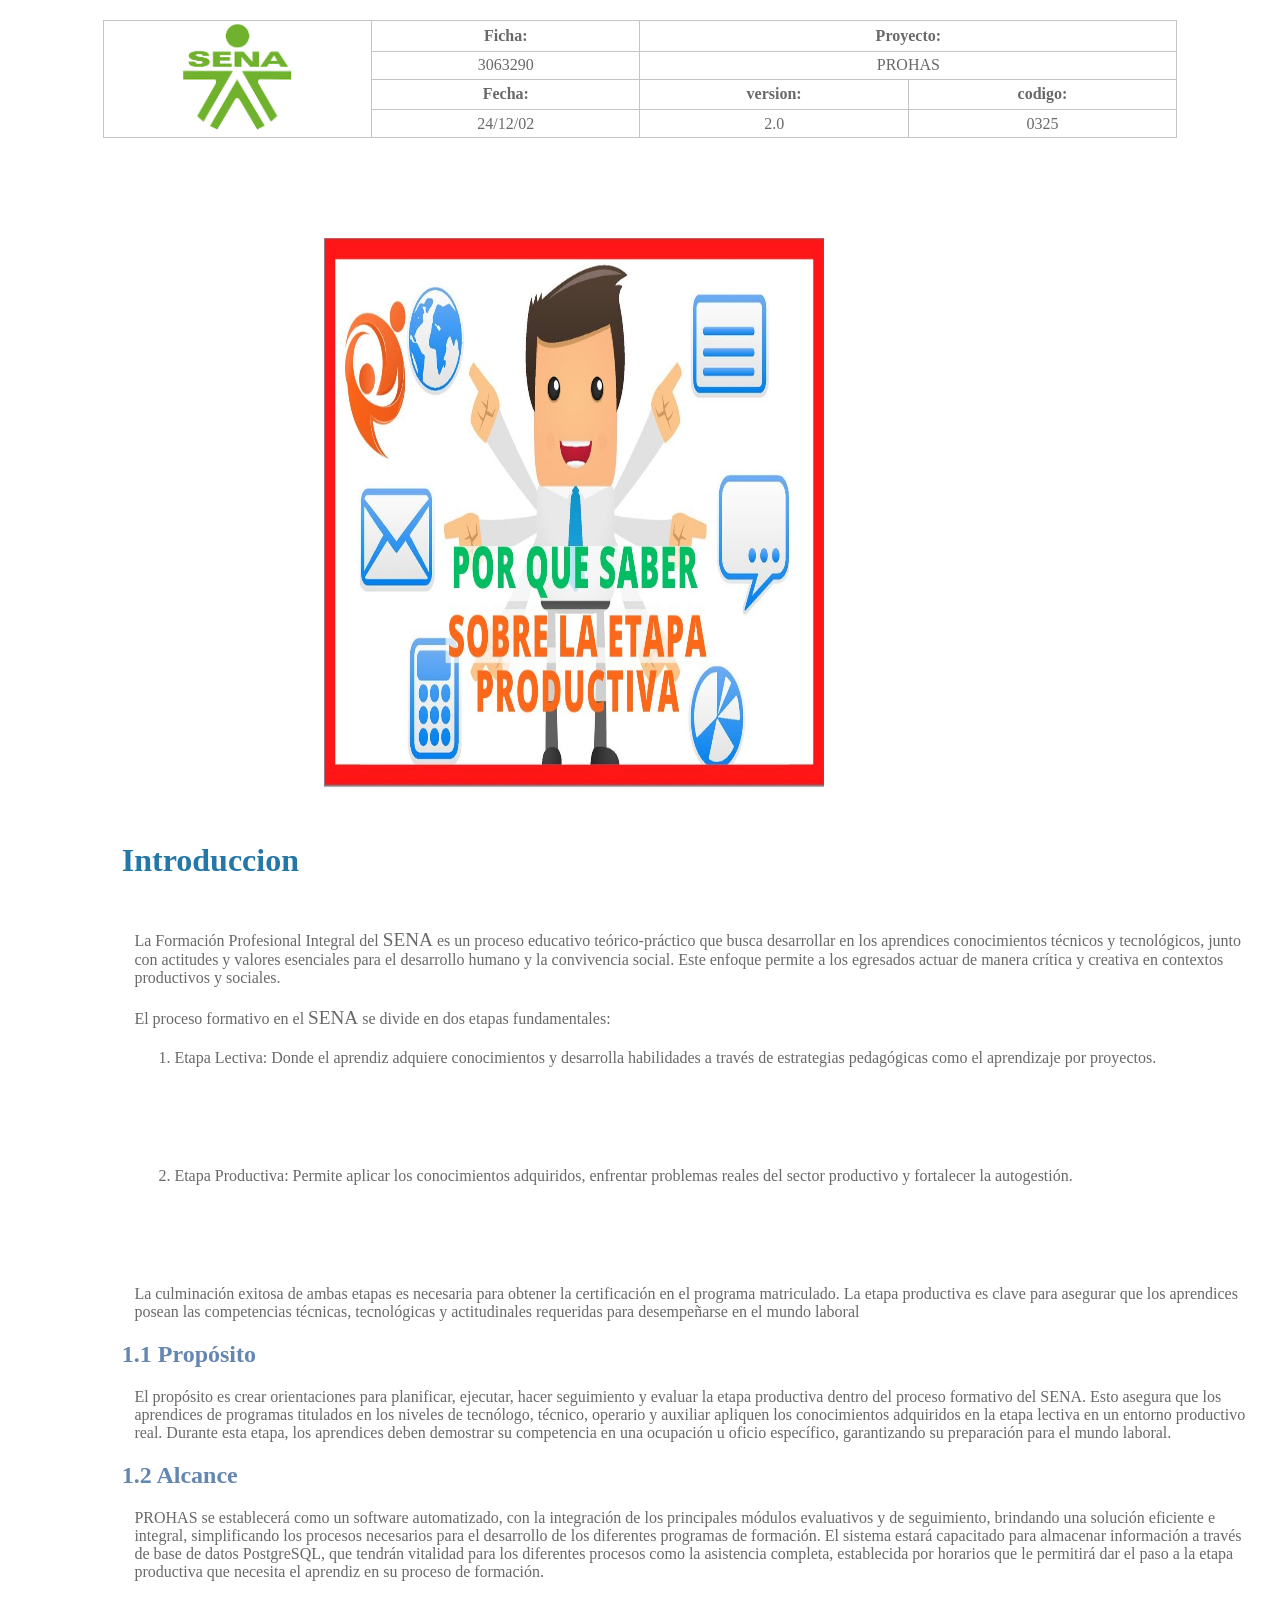
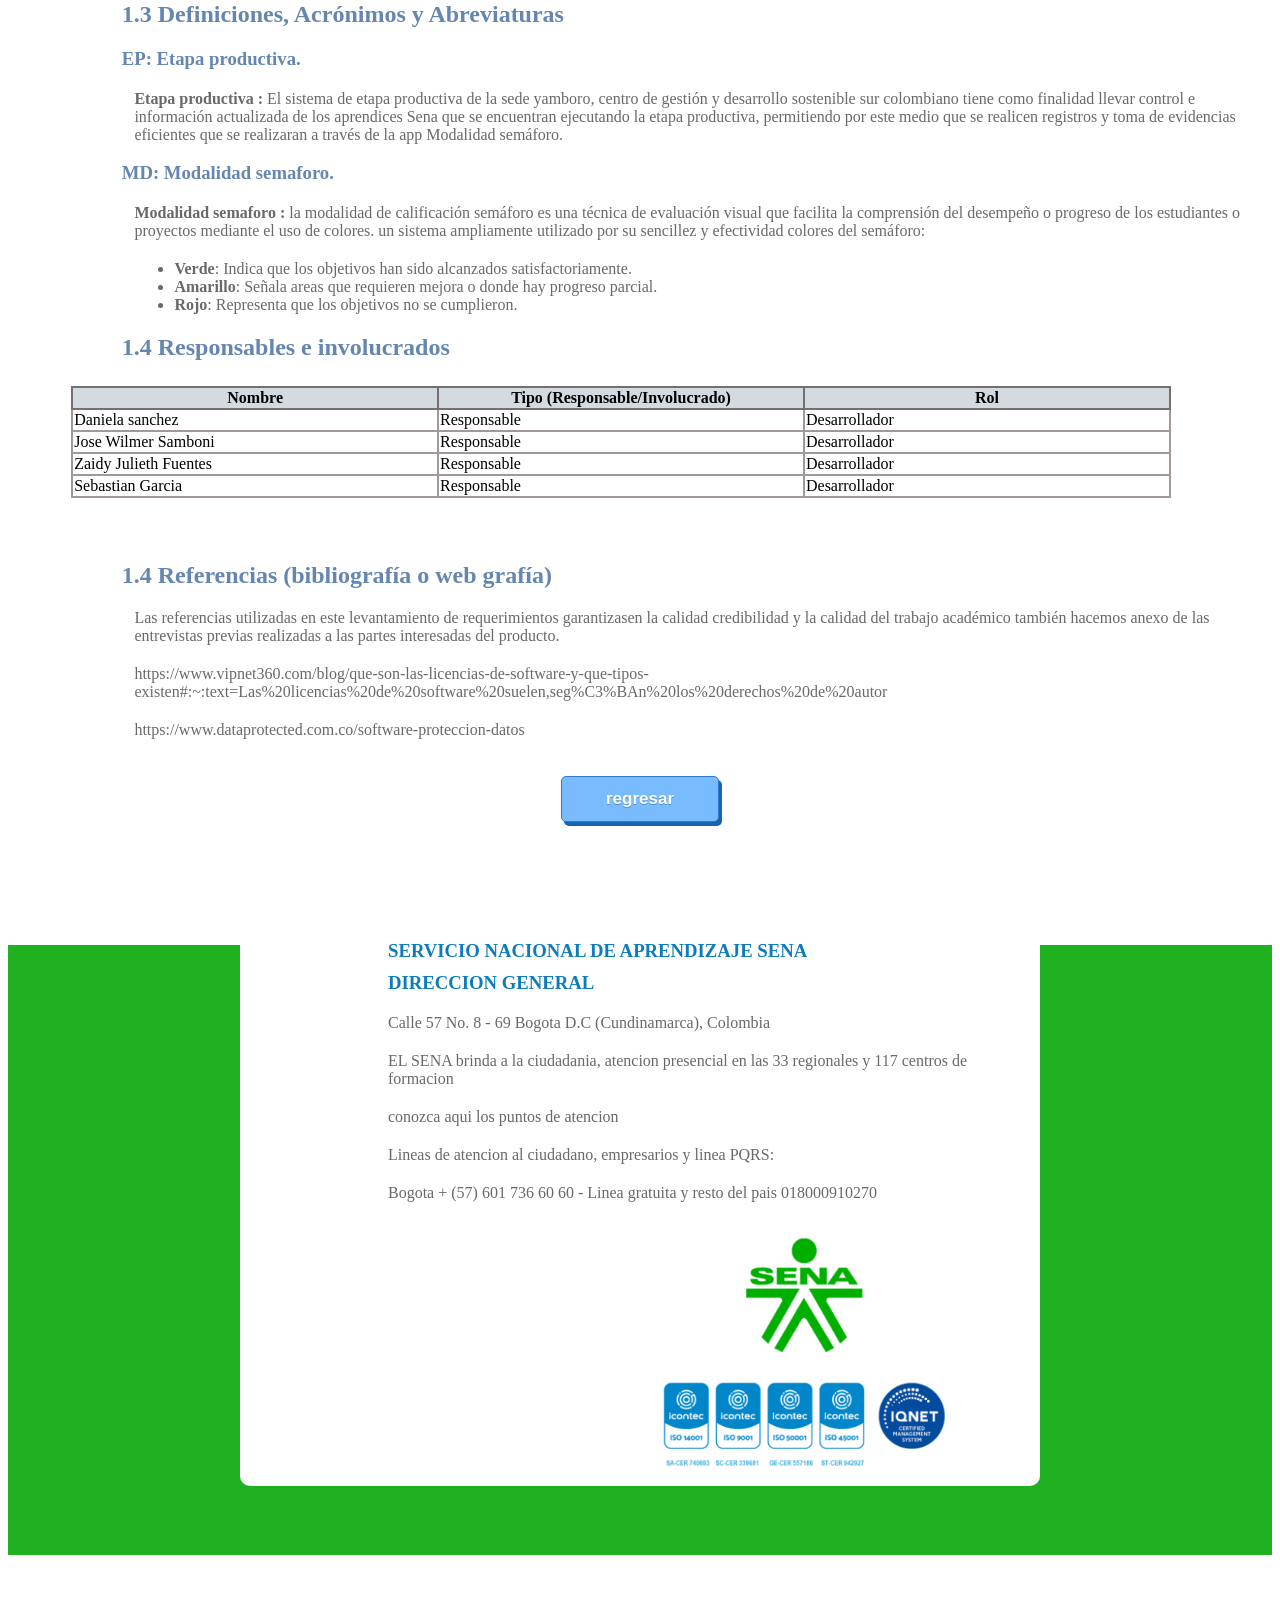
<file: introduccion.html>
<!DOCTYPE html>
<html lang="en">
<head>
    <meta charset="UTF-8">
    <meta name="viewport" content="width=device-width, initial-scale=1.0">
    <title>introduccion</title>
    <link rel="stylesheet" href="css/styles.css">
</head>
<body>
    <div>
        <table class="spec-table">
            <tr>
                <td rowspan="4" class="logo">
                    <img style="width: 110px;"src="/static/images.png" alt="Logo SENA">
                    
                </td>
                <th>Ficha:</th>
                
                <th colspan="2">Proyecto:</th>
               
            </tr>
            <tr>
                <td>3063290</td>
                <td colspan="2">PROHAS</td>
            </tr>
            <tr>
                <th>Fecha:</th>
                <th>version:</th>
                <th>codigo:</th>
            </tr>
            <tr>
                <td>24/12/02</td>
                <td>2.0</td>
                <td>0325</td>
            </tr>
        
    </table>
    
    </div>

    <div class="img">
        <img src="/static/introduc.jpg"alt="portada" width="500" height="550">

    </div>
 

            <h1 class="h1"> Introduccion</h1>
        

        <p>

                La Formación Profesional Integral del <big>SENA</big> es un proceso educativo teórico-práctico que 
                busca desarrollar en los aprendices conocimientos técnicos y tecnológicos, junto con 
                actitudes y valores esenciales para el desarrollo humano y la convivencia social. Este enfoque 
                permite a los egresados actuar de manera crítica y creativa en contextos productivos y sociales. 
        

            <p>
                El proceso formativo en el <big>SENA</big> se divide en dos etapas fundamentales: 
            </p>
        
            <ol class="parrafos">

                    <li> 
                        <div>
                            Etapa Lectiva: Donde el aprendiz adquiere conocimientos y desarrolla habilidades
                            a través de estrategias pedagógicas como el aprendizaje por proyectos.
                        </div>
                    </li>
    

                <li> 
                    <div>
                        Etapa Productiva: Permite aplicar los conocimientos adquiridos, enfrentar 
                        problemas reales del sector productivo y fortalecer la autogestión.
                    </div>
                </li>

            </ol>

            <p>
                La culminación exitosa de ambas etapas es necesaria para obtener la certificación en el programa matriculado.           La etapa productiva es clave para asegurar que los aprendices posean las 
                competencias técnicas, tecnológicas y actitudinales requeridas para desempeñarse en el mundo laboral
            </p>
        </p>

        <h2 class="h2 ">1.1 Propósito</h2>
    

            <p>
                El propósito es crear orientaciones para planificar, ejecutar, hacer seguimiento y evaluar la  
                etapa productiva dentro del proceso formativo del SENA. Esto asegura que los aprendices de 
                programas titulados en los niveles de tecnólogo, técnico, operario y auxiliar apliquen 
                los conocimientos adquiridos en la etapa lectiva en un entorno productivo real. Durante esta 
                etapa, los aprendices deben demostrar su competencia en una ocupación u oficio específico, 
                garantizando su preparación para el mundo laboral.
            </p>
            
        
        <h2 class="h2">1.2 Alcance</h2>
         <p>
            PROHAS  se establecerá como un software automatizado, con la integración de los principales módulos evaluativos y de seguimiento, brindando una solución eficiente e integral, simplificando los procesos necesarios para el desarrollo de los diferentes programas de formación. El  sistema estará  capacitado para almacenar información a través de base de datos PostgreSQL, que tendrán vitalidad para los diferentes procesos como la asistencia completa, establecida por horarios que le permitirá dar el paso a la etapa productiva que necesita el aprendiz en su proceso de formación.

         </p>

            
        <h2 class="h2">1.3 Definiciones, Acrónimos y Abreviaturas</h2>
    
    
        <h3 class="h2">EP: Etapa productiva.</h3>

            <p>
                <b>Etapa productiva :</b> El sistema de etapa productiva de la sede yamboro, centro de gestión y desarrollo sostenible 
                sur colombiano tiene como finalidad llevar control e información actualizada de los aprendices Sena  que se encuentran ejecutando la etapa      productiva, permitiendo por este medio que se realicen  registros y toma de evidencias eficientes que se realizaran a través de la app 
                Modalidad semáforo. 
            </p>     
        
        <h3 class="h2">MD: Modalidad semaforo.</h3>

            <p>
                <b>Modalidad semaforo :</b> la modalidad de calificación semáforo es una técnica de evaluación visual que facilita la comprensión del desempeño o progreso de los estudiantes o proyectos mediante el uso de colores. un sistema ampliamente utilizado por su sencillez y efectividad colores del semáforo: 
            </p>

                <ul class="parrafos">
                    
                        <li><b>Verde</b>: Indica que los objetivos han sido alcanzados satisfactoriamente.  </li>
                        <li><b>Amarillo</b>: Señala areas que requieren mejora o donde hay progreso parcial. </li>
                        <li><b>Rojo</b>: Representa que los objetivos no se cumplieron.</li>
    
                </ul>	

 
        <h2 class="h2"> 1.4 Responsables e involucrados</h2>
        <table class="spec-table2">
            <tr>
                <th>Nombre</th>
                <th>Tipo (Responsable/Involucrado)</th>
                <th>Rol</th>
            </tr>
            <tr>
                <td>Daniela sanchez</td>
                <td>Responsable</td>
                <td>Desarrollador</td>

            </tr>
            <tr>
                <td>Jose Wilmer Samboni</td>
                <td>Responsable</td>
                <td>Desarrollador</td>
            </tr>

            <tr>
                <td>Zaidy Julieth Fuentes</td>
                <td>Responsable</td>
                <td>Desarrollador</td>
            </tr>

            <tr>
                <td>Sebastian Garcia</td>
                <td>Responsable</td>
                <td>Desarrollador</td>
            </tr>

        </table>
        
        <h2 class="h2">1.4 Referencias (bibliografía o web grafía)</h2>

         <p>
                        Las referencias utilizadas en este levantamiento de requerimientos garantizasen 
                        la calidad credibilidad y la calidad del trabajo académico también hacemos anexo 
                        de las entrevistas previas realizadas a las partes interesadas del producto.
         </p>
         <p>
            https://www.vipnet360.com/blog/que-son-las-licencias-de-software-y-que-tipos-existen#:~:text=Las%20licencias%20de%20software%20suelen,seg%C3%BAn%20los%20derechos%20de%20autor
         </p>
         <p>
             https://www.dataprotected.com.co/software-proteccion-datos

         </p>
         <div>
            <a href="index.html"> <button class="elboton">regresar</button></a>

         </div>

</body>
<footer>
    <div class="container">

        <div class="grupo">
             <div>
                <h3> SERVICIO NACIONAL DE APRENDIZAJE SENA</h3>
                 <h3>
                DIRECCION GENERAL
                 </h3>

            <p>
                Calle 57 No. 8 - 69 Bogota D.C (Cundinamarca), Colombia
            </p>

            <p>
                EL SENA brinda a la ciudadania, atencion presencial en las 33 regionales y 117 centros de formacion
            </p>

            <p>conozca aqui los puntos de atencion</p>

            <p>
                Lineas de atencion al ciudadano, empresarios y linea PQRS:
            </p>

            <p>
                Bogota + (57) 601 736 60 60 - Linea gratuita y resto del pais 018000910270
            </p>
            </div>
            <div class="img1">
                <img src="static/PORTADASENA.png"alt="portada" width="90%" height="" >
            </div>             
        </div>
    </div>    

</footer>
</html>
</body>
</html>
</file>
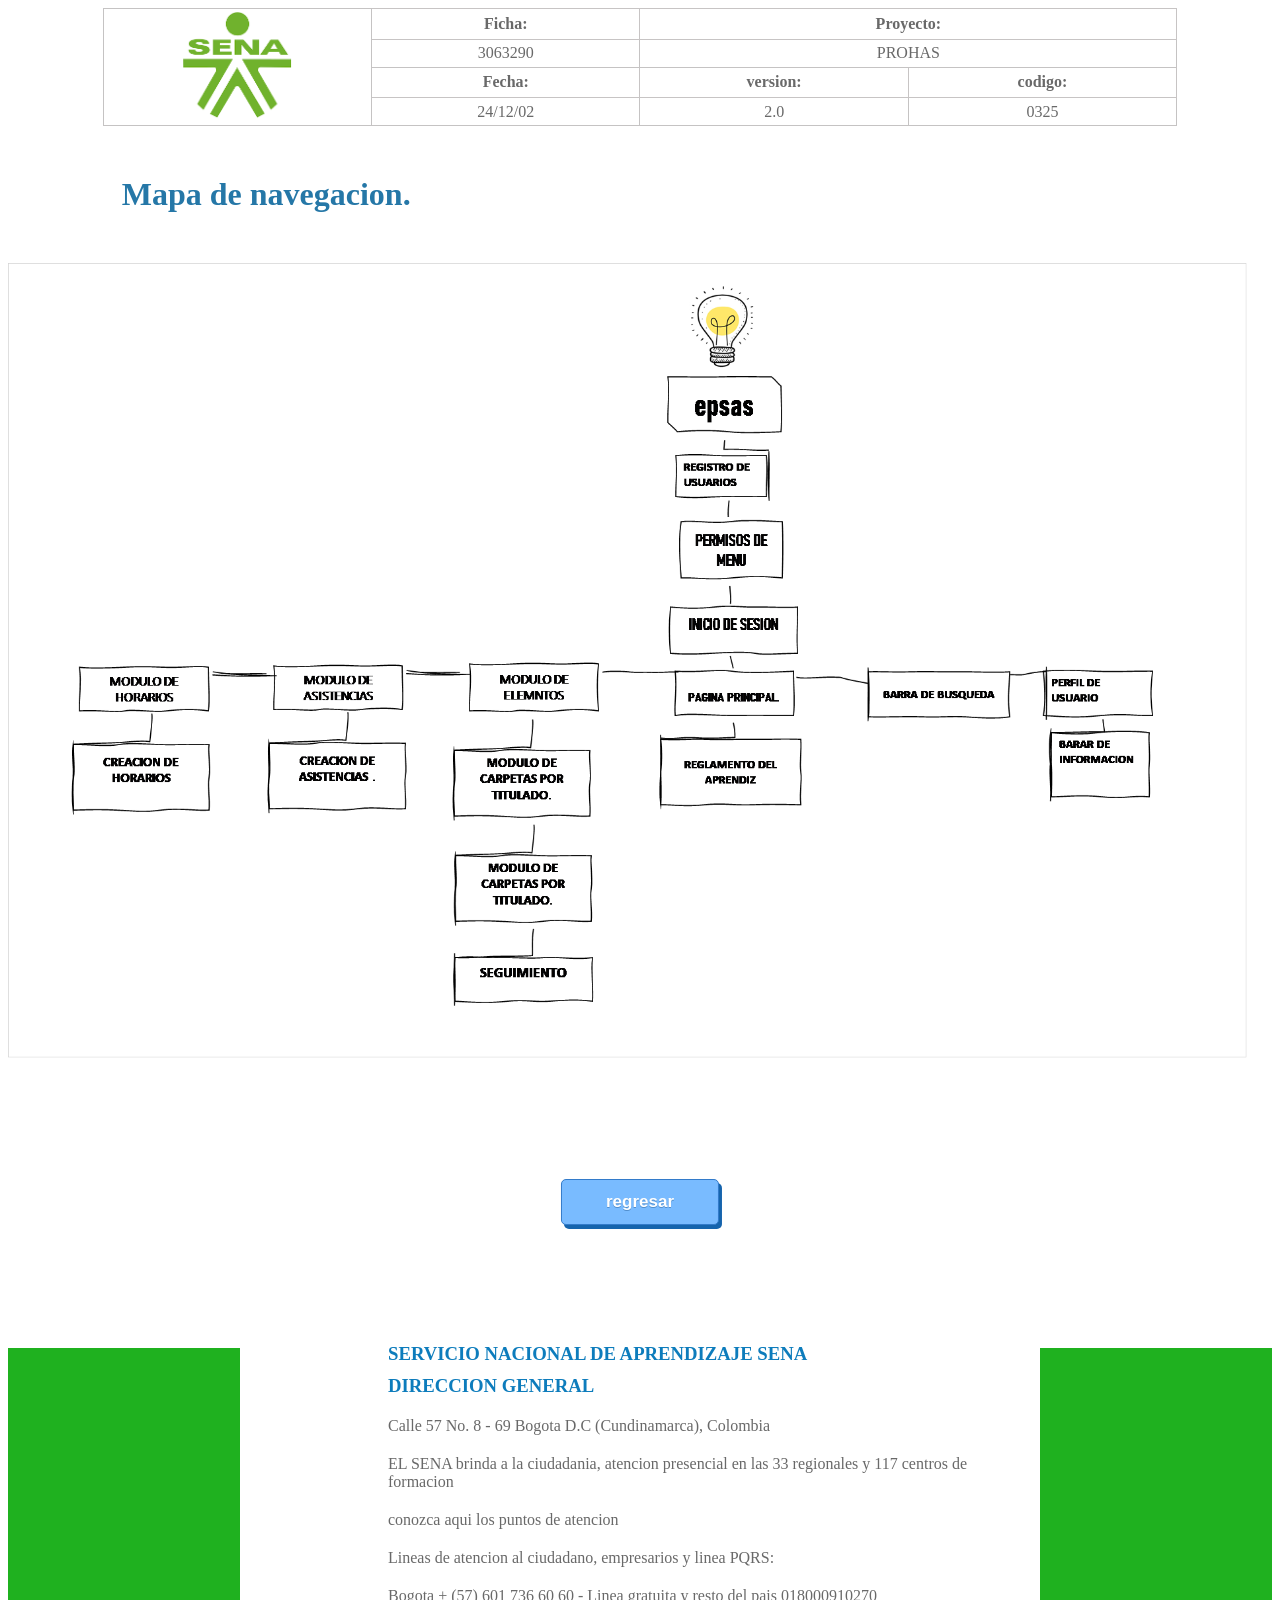
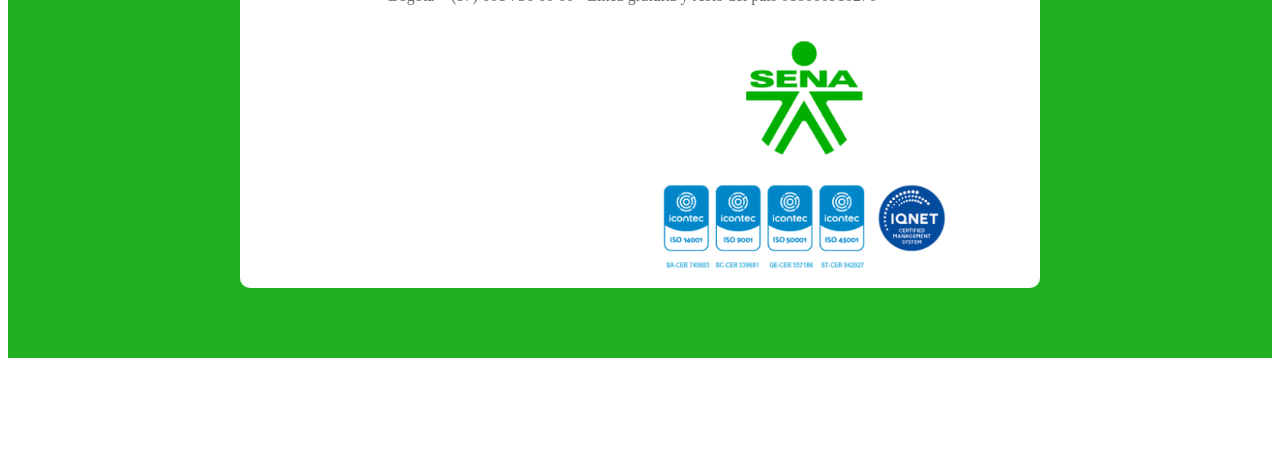
<file: mapaz.html>
<!DOCTYPE html>
<html lang="en">
<head>
    <meta charset="UTF-8">
    <meta name="viewport" content="width=device-width, initial-scale=1.0">
    <title>mapa</title>
    <link rel="stylesheet" href="css/styles.css">
</head>
<body>
    <table class="spec-table">
        <tr>
            <td rowspan="4" class="logo">
                <img style="width: 110px;"src="/static/images.png" alt="Logo SENA">
                
            </td>
            <th>Ficha:</th>
            
            <th colspan="2">Proyecto:</th>
           
        </tr>
        <tr>
            <td>3063290</td>
            <td colspan="2">PROHAS</td>
        </tr>
        <tr>
            <th>Fecha:</th>
            <th>version:</th>
            <th>codigo:</th>
        </tr>
        <tr>
            <td>24/12/02</td>
            <td>2.0</td>
            <td>0325</td>
        </tr>
    
</table>
<h1 class="h1"> Mapa de navegacion.</h1>

<div>
    <img style="width:98% ;" src="static/mapa de navegacion.epsas.png" alt="">

</div>

<div>
    <a href="index.html"> <button>regresar</button></a>
</div>

</body>

<footer>
    <div class="container">

        <div class="grupo">
             <div>
                <h3> SERVICIO NACIONAL DE APRENDIZAJE SENA</h3>
                 <h3>
                DIRECCION GENERAL
                 </h3>

            <p>
                Calle 57 No. 8 - 69 Bogota D.C (Cundinamarca), Colombia
            </p>

            <p>
                EL SENA brinda a la ciudadania, atencion presencial en las 33 regionales y 117 centros de formacion
            </p>

            <p>conozca aqui los puntos de atencion</p>

            <p>
                Lineas de atencion al ciudadano, empresarios y linea PQRS:
            </p>

            <p>
                Bogota + (57) 601 736 60 60 - Linea gratuita y resto del pais 018000910270
            </p>
            </div>
            <div class="img1">
                <img src="static/PORTADASENA.png"alt="portada" width="90%" height="" >
            </div>             
        </div>
    </div>    

</footer>
</html>
</file>
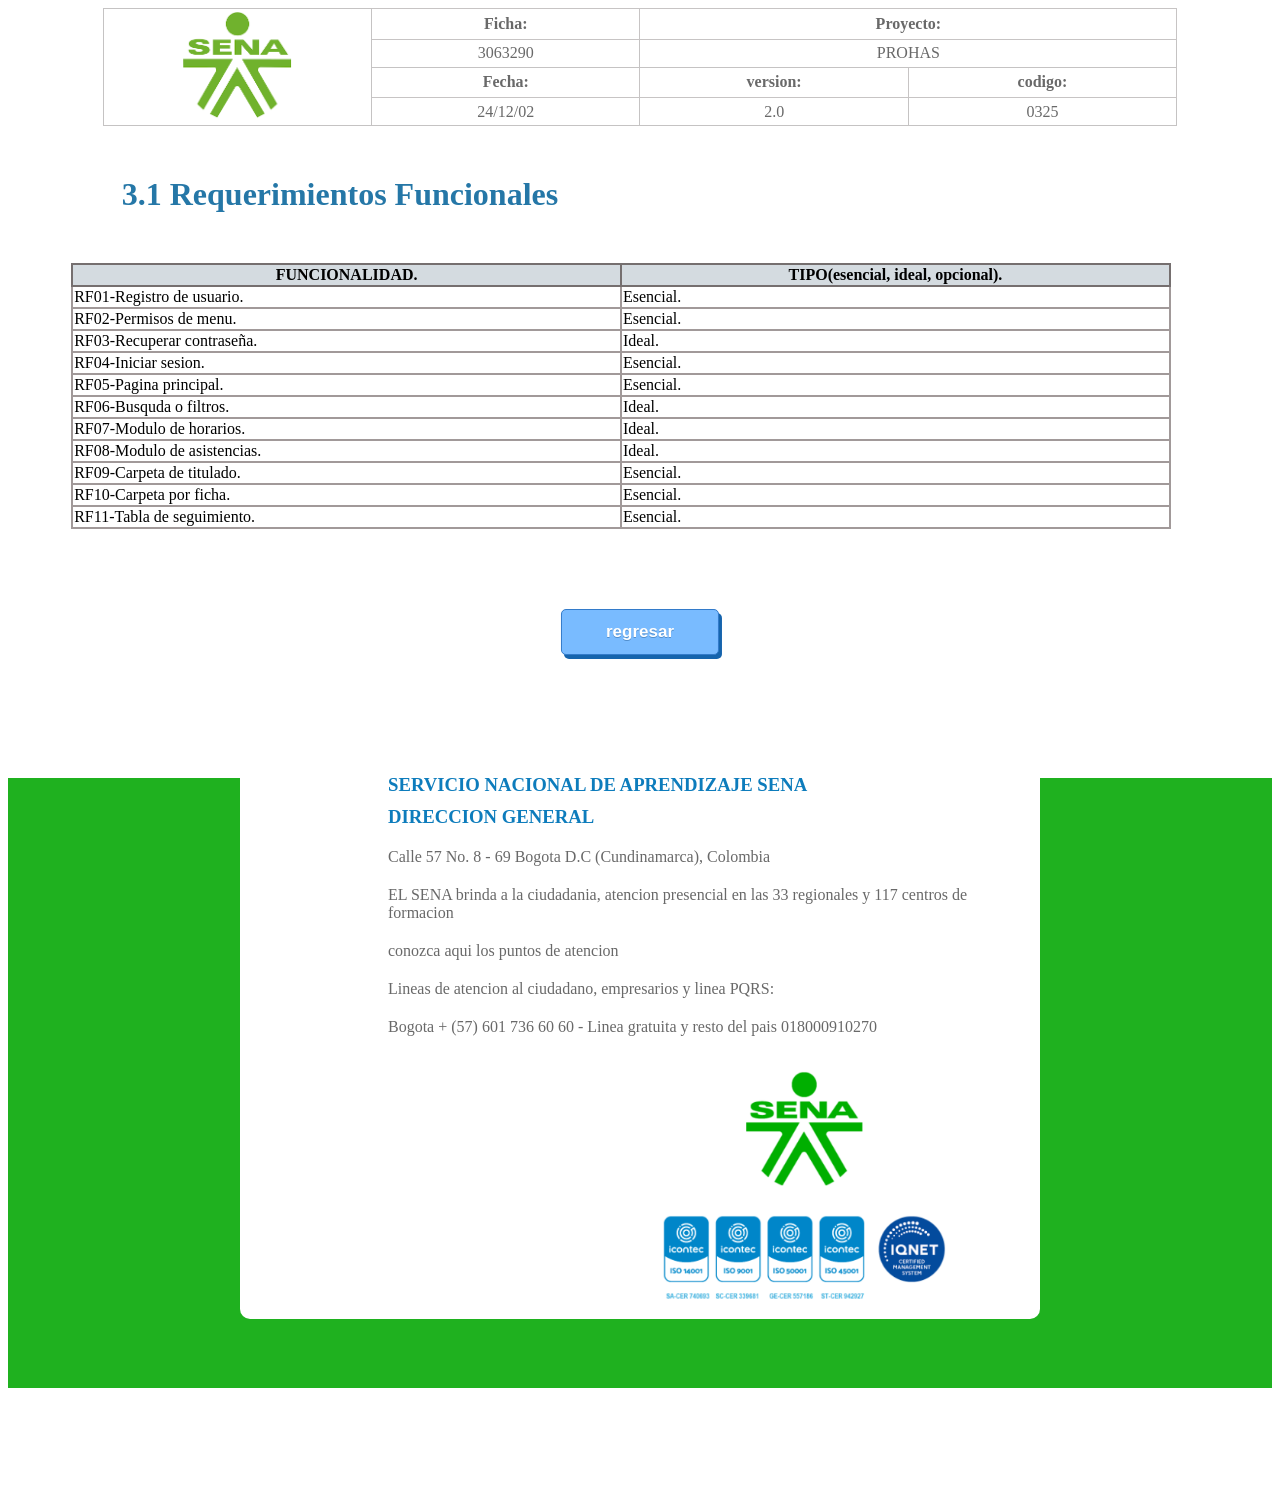
<file: requisitosF.html>
<!DOCTYPE html>
<html lang="en">
<head>
    <meta charset="UTF-8">
    <meta name="viewport" content="width=device-width, initial-scale=1.0">
    <title>Requerimientosf</title>
    <link rel="stylesheet" href="css/styles.css">
</head>
<body>
    <header>
        <table class="spec-table">
            <tr>
                <td rowspan="4" class="logo">
                    <img style="width: 110px;"src="/static/images.png" alt="Logo SENA">
                    
                </td>
                <th>Ficha:</th>
                
                <th colspan="2">Proyecto:</th>
               
            </tr>
            <tr>
                <td>3063290</td>
                <td colspan="2">PROHAS</td>
            </tr>
            <tr>
                <th>Fecha:</th>
                <th>version:</th>
                <th>codigo:</th>
            </tr>
            <tr>
                <td>24/12/02</td>
                <td>2.0</td>
                <td>0325</td>
            </tr>
        
    </table>
    </header>
    <h1 class="h1">3.1 Requerimientos Funcionales</h1>
    <table class="spec-table2">
        <tr>
            <th>FUNCIONALIDAD.</th>
            <th>TIPO(esencial, ideal, opcional).</th>
        </tr>
        <tr>
            <td>RF01-Registro de usuario. </td>
            <td>Esencial.</td>
        </tr>
        <tr>
            <td>RF02-Permisos de menu. </td>
            <td>Esencial.</td>
        </tr>
        <tr>
            <td>RF03-Recuperar contraseña. </td>
            <td>Ideal.</td>
        </tr>
        <tr>
            <td>RF04-Iniciar sesion. </td>
            <td>Esencial.</td>
        </tr>
        <tr>
            <td>RF05-Pagina principal. </td>
            <td>Esencial.</td>
        </tr>
        <tr>
            <td>RF06-Busquda o filtros. </td>
            <td>Ideal.</td>
        </tr>
        <tr>
            <td>RF07-Modulo de horarios. </td>
            <td>Ideal.</td>
        </tr>
        <tr>
            <td>RF08-Modulo de asistencias. </td>
            <td>Ideal.</td>
        </tr>
        <tr>
            <td>RF09-Carpeta de titulado. </td>
            <td>Esencial.</td>
        </tr>
        <tr>
            <td>RF10-Carpeta por ficha. </td>
            <td>Esencial.</td>
        </tr>
        <tr>
            <td>RF11-Tabla de seguimiento. </td>
            <td>Esencial.</td>
        </tr>
    </table>

    <div>
        <a href="index.html"> <button>regresar</button></a>

    </div>

</body>

<footer>
    <div class="container">

        <div class="grupo">
             <div>
                <h3> SERVICIO NACIONAL DE APRENDIZAJE SENA</h3>
                 <h3>
                DIRECCION GENERAL
                 </h3>

            <p>
                Calle 57 No. 8 - 69 Bogota D.C (Cundinamarca), Colombia
            </p>

            <p>
                EL SENA brinda a la ciudadania, atencion presencial en las 33 regionales y 117 centros de formacion
            </p>

            <p>conozca aqui los puntos de atencion</p>

            <p>
                Lineas de atencion al ciudadano, empresarios y linea PQRS:
            </p>

            <p>
                Bogota + (57) 601 736 60 60 - Linea gratuita y resto del pais 018000910270
            </p>
            </div>
            <div class="img1">
                <img src="static/PORTADASENA.png"alt="portada" width="90%" height="" >
            </div>             
        </div>
    </div>    
</footer>
</html>
</file>
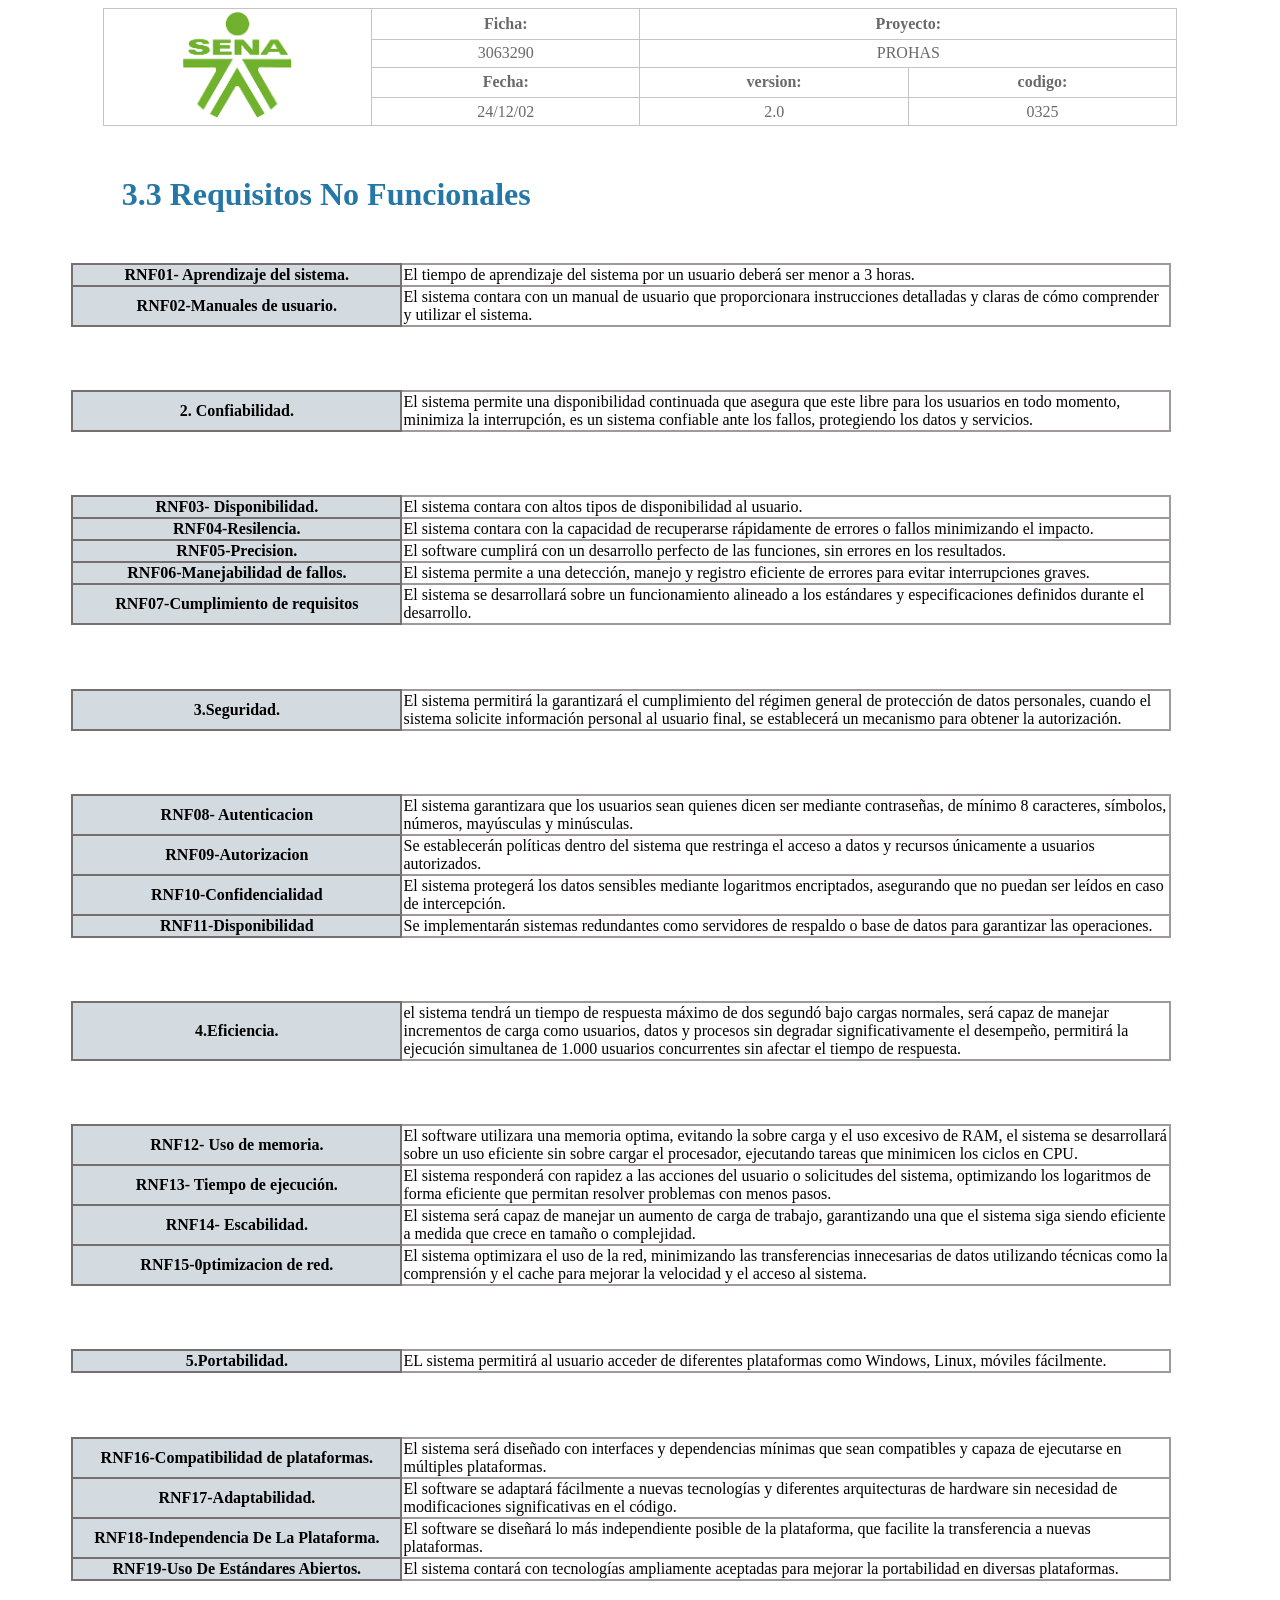
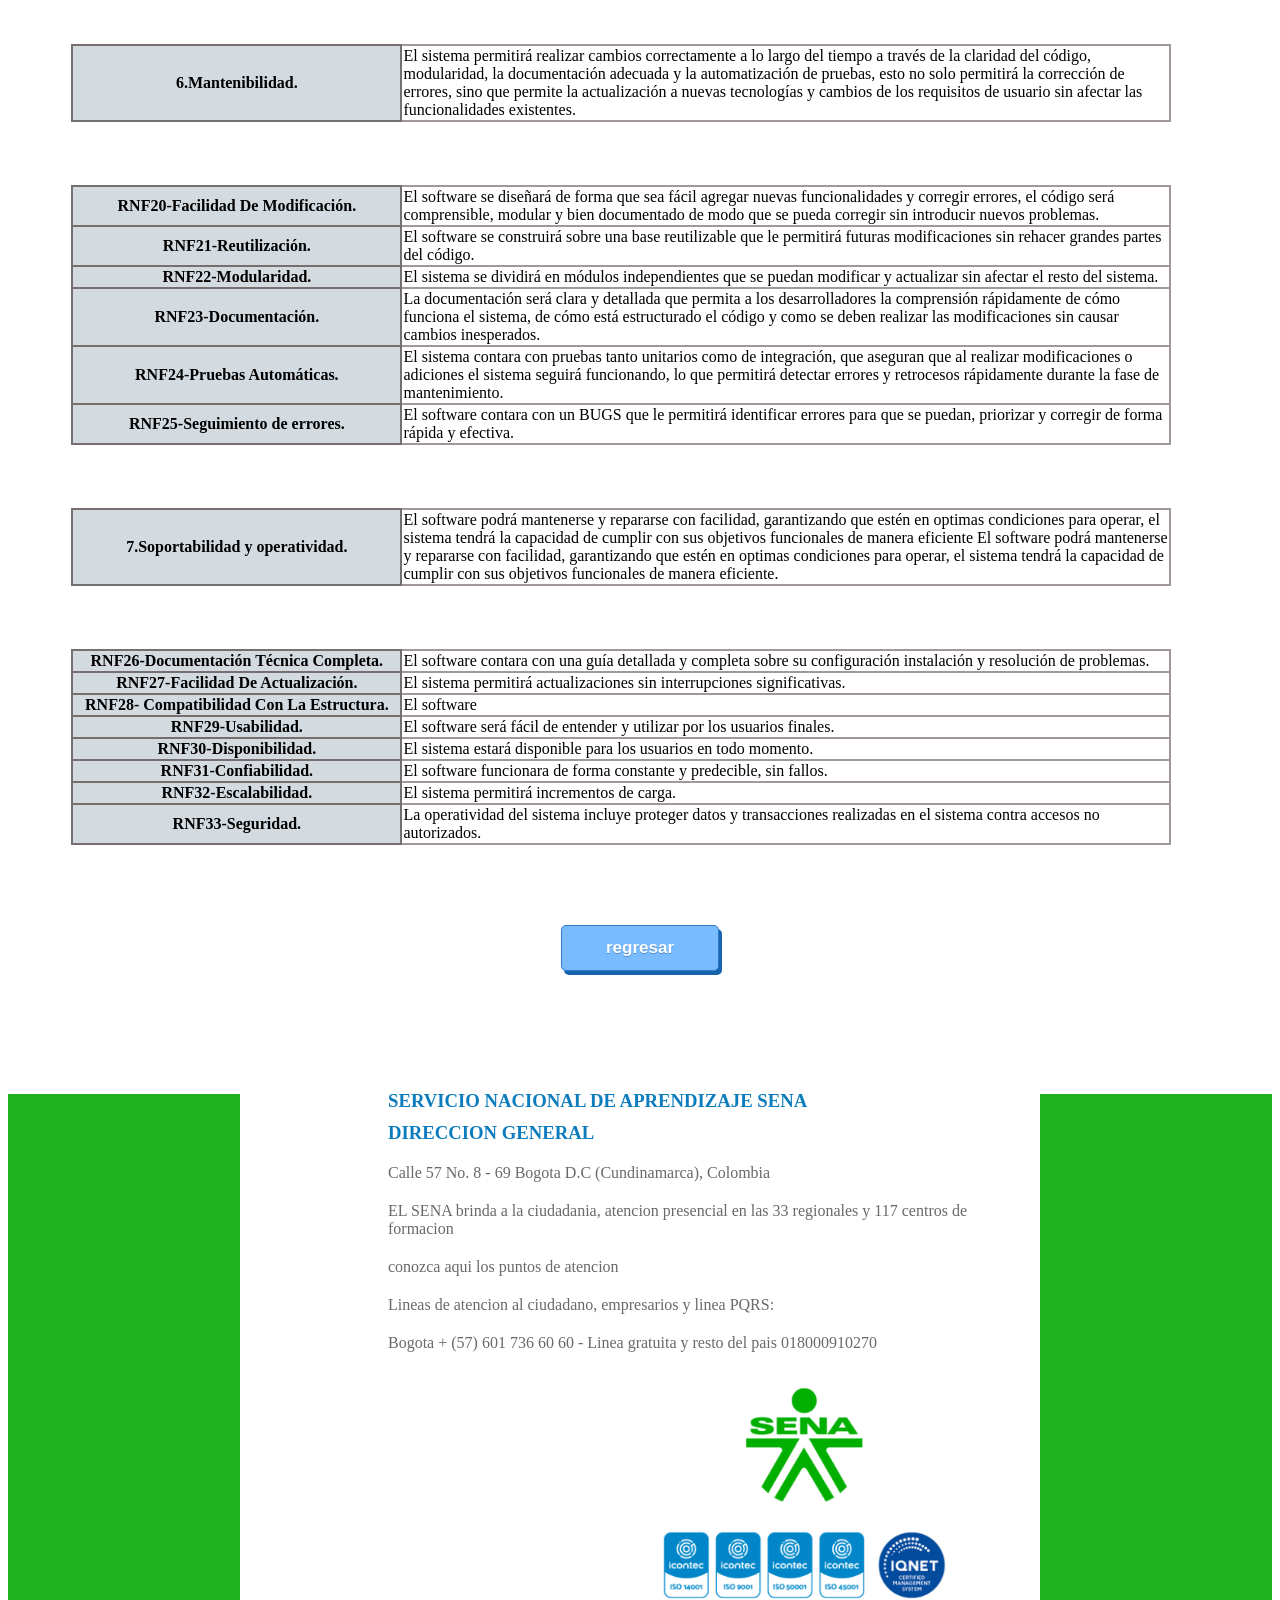
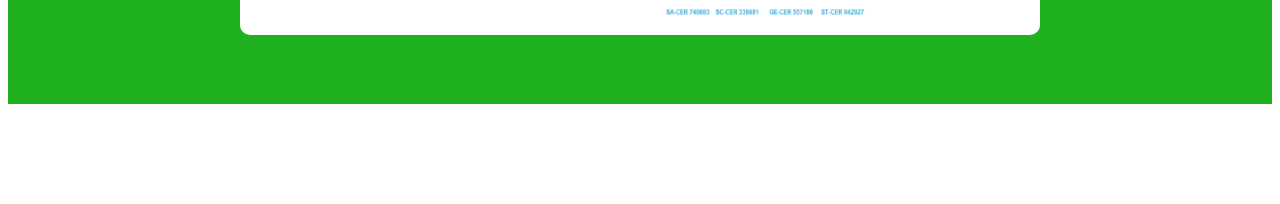
<file: requisitosNF.html>
<!DOCTYPE html>
<html lang="en">
<head>
    <meta charset="UTF-8">
    <meta name="viewport" content="width=device-width, initial-scale=1.0">
    <title>Requisitos</title>
    <link rel="stylesheet" href="css/styles.css">
</head>
<body>
    <header>
        <table class="spec-table">
            <tr>
                <td rowspan="4" class="logo">
                    <img style="width: 110px;"src="/static/images.png" alt="Logo SENA">
                    
                </td>
                <th>Ficha:</th>
                
                <th colspan="2">Proyecto:</th>
               
            </tr>
            <tr>
                <td>3063290</td>
                <td colspan="2">PROHAS</td>
            </tr>
            <tr>
                <th>Fecha:</th>
                <th>version:</th>
                <th>codigo:</th>
            </tr>
            <tr>
                <td>24/12/02</td>
                <td>2.0</td>
                <td>0325</td>
            </tr>
        
    </table>
    </header>
    <h1 class="h1">3.3 Requisitos No Funcionales</h1>
    <table class="spec-table2">
        <tr>
            <th>RNF01- Aprendizaje del sistema.</th>
            <td>El tiempo de aprendizaje del sistema por un usuario deberá ser menor a 3 horas. </td>
        </tr>
        <tr>
            <th>RNF02-Manuales de usuario. </th>
            <td>El sistema contara con un manual de usuario que proporcionara instrucciones detalladas y claras de cómo comprender y utilizar el sistema. </td>
        </tr>
       
    </table>
    
    <table class="spec-table2">
        <th> <b>2. Confiabilidad.</b> </th> 
        <td>
            El sistema permite una disponibilidad continuada que asegura que este libre para los usuarios en todo momento, minimiza la interrupción, es un sistema confiable ante los fallos, protegiendo los datos y servicios.
        </td>
    </table>
    <table class="spec-table2">
        <tr>
            <th>RNF03- Disponibilidad.</th>
            <td>El sistema contara con altos tipos de disponibilidad al usuario.  </td>
        </tr>
        <tr>
            <th>RNF04-Resilencia. </th>
            <td>El sistema contara con la capacidad de recuperarse rápidamente de errores o fallos minimizando el impacto. </td>
        </tr>
        <tr>
            <th>RNF05-Precision. </th>
            <td>El software cumplirá con un desarrollo perfecto de las funciones, sin errores en los resultados. </td>
        </tr>
        <tr>
            <th>RNF06-Manejabilidad de fallos. </th>
            <td> El sistema permite a una detección, manejo y registro eficiente de errores para evitar interrupciones graves.</td>
        </tr>
        <tr>
            <th>RNF07-Cumplimiento de requisitos </th>
            <td>El sistema se desarrollará sobre un funcionamiento alineado a los estándares y especificaciones definidos durante el desarrollo. </td>
        </tr>
    </table>
    <table class="spec-table2">
            <th> <b>3.Seguridad.</b> </th>
            <td>
                El sistema permitirá la garantizará el cumplimiento del régimen general de protección de datos personales, cuando el sistema solicite información personal al usuario final, se establecerá un mecanismo para obtener la autorización.
            </td>
    </table>
            <table class="spec-table2">
                <tr>
                    <th>RNF08- Autenticacion</th>
                    <td>El sistema garantizara que los usuarios sean quienes dicen ser mediante contraseñas, de mínimo 8 caracteres, símbolos, números, mayúsculas y minúsculas.  </td>
                </tr>
                <tr>
                    <th>RNF09-Autorizacion </th>
                    <td>Se establecerán políticas dentro del sistema que restringa el acceso a datos y recursos únicamente a usuarios autorizados.</td>
                </tr>
                <tr>
                    <th>RNF10-Confidencialidad </th>
                    <td> El sistema protegerá los datos sensibles mediante logaritmos encriptados, asegurando que no puedan ser leídos en caso de intercepción. </td>
                </tr>  
                <tr>
                    <th>RNF11-Disponibilidad </th>
                    <td> Se implementarán sistemas redundantes como servidores de respaldo o base de datos para garantizar las operaciones.  </td>
                </tr>  
        </table>
        <table class="spec-table2">
            <th> <b>4.Eficiencia.</b></th>
            <td>
                el sistema tendrá un tiempo de respuesta máximo de dos segundó bajo cargas normales, será capaz de manejar incrementos de carga como usuarios, datos y procesos sin degradar significativamente el desempeño, permitirá la ejecución simultanea de 1.000 usuarios concurrentes sin afectar el tiempo de respuesta. 
            </td>
        </table>
    <table class="spec-table2">
        <tr>
            <th>RNF12- Uso de memoria.</th>
            <td>El software utilizara una memoria optima, evitando la sobre carga y el uso excesivo de RAM, el sistema se desarrollará sobre un uso eficiente sin sobre cargar el procesador, ejecutando tareas que minimicen los ciclos en CPU.</td>
        </tr>
        <tr>
            <th>RNF13- Tiempo de ejecución.</th>
            <td>El sistema responderá con rapidez a las acciones del usuario o solicitudes del sistema, optimizando los logaritmos de forma eficiente que permitan resolver problemas con menos pasos. </td>
        </tr>
        <tr>
            <th>RNF14- Escabilidad.</th>
            <td>El sistema será capaz de manejar un aumento de carga de trabajo, garantizando una que el sistema siga siendo eficiente a medida que crece en tamaño o complejidad. </td>
        </tr>
        <tr>
            <th>RNF15-0ptimizacion de red.</th>
            <td>El sistema optimizara el uso de la red, minimizando las transferencias innecesarias de datos utilizando técnicas como la comprensión y el cache para mejorar la velocidad y el acceso al sistema.</td>
        </tr>
    </table>
    <table class="spec-table2">
        <tr>
            <th><b>5.Portabilidad.</b></th>
            <td>
                EL sistema permitirá al usuario acceder de diferentes plataformas como Windows, Linux, móviles fácilmente.
            </td>
    </table>
    </tr>
    <table class="spec-table2">
        <tr>
            <th>RNF16-Compatibilidad de plataformas.</th>
            <td>El sistema será diseñado con interfaces y dependencias mínimas que sean compatibles y capaza de ejecutarse en múltiples plataformas.</td>
        </tr>
        <tr>
            <th>RNF17-Adaptabilidad.</th>
            <td>El software se adaptará fácilmente a nuevas tecnologías y diferentes arquitecturas de hardware sin necesidad de modificaciones significativas en el código.</td>
        </tr>
        <tr>
            <th>RNF18-Independencia De La Plataforma.</th>
            <td>El software se diseñará lo más independiente posible de la plataforma, que facilite la transferencia a nuevas plataformas. </td>
        </tr>
        <tr>
            <th>RNF19-Uso De Estándares Abiertos.</th>
            <td>El sistema contará con tecnologías ampliamente aceptadas para mejorar la portabilidad en diversas plataformas. </td>
        </tr>
    </table>
    <table class="spec-table2">
        <tr>
            <th><b>6.Mantenibilidad.</b></th>
            <td>
                El sistema permitirá realizar cambios correctamente a lo largo del tiempo a través de la claridad del código, modularidad, la documentación adecuada y la automatización de pruebas, esto no solo permitirá la corrección de errores, sino que permite la actualización a nuevas tecnologías y cambios de los requisitos de usuario sin afectar las funcionalidades existentes.
             </td>
            
        </tr>
    </table>
    <table class="spec-table2">
        <tr>
            <th>RNF20-Facilidad De Modificación.</th>
            <td>El software se diseñará de forma que sea fácil agregar nuevas funcionalidades y corregir errores, el código será comprensible, modular y bien documentado de modo que se pueda corregir sin introducir nuevos problemas.</td>
        </tr>
        <tr>
            <th>RNF21-Reutilización.</th>
            <td>El software se construirá sobre una base reutilizable que le permitirá futuras modificaciones sin rehacer grandes partes del código.</td>
        </tr>
        <tr>
            <th>RNF22-Modularidad.</th>
            <td>El sistema se dividirá en módulos independientes que se puedan modificar y actualizar sin afectar el resto del sistema. </td>
        </tr>
        <tr>
            <th>RNF23-Documentación.</th>
            <td>La documentación será clara y detallada que permita a los desarrolladores la comprensión rápidamente de cómo funciona el sistema, de cómo está estructurado el código y como se deben realizar las modificaciones sin causar cambios inesperados.</td>
        </tr>
        <tr>
            <th>RNF24-Pruebas Automáticas.</th>
            <td>El sistema contara con pruebas tanto unitarios como de integración, que aseguran que al realizar modificaciones o adiciones el sistema seguirá funcionando, lo que permitirá detectar errores y retrocesos rápidamente durante la fase de mantenimiento.</td>
        </tr>
        <tr>
            <th>RNF25-Seguimiento de errores.</th>
            <td>El software contara con un BUGS que le permitirá identificar errores para que se puedan, priorizar y corregir de forma rápida y efectiva.</td>
        </tr>
    </table>
    <table class="spec-table2">
        <tr>
            <th><b>7.Soportabilidad y operatividad. </b> </th>
            <td>
                El software podrá mantenerse y repararse con facilidad, garantizando que estén en optimas condiciones para operar, el sistema tendrá la capacidad de cumplir con sus objetivos funcionales de manera eficiente El software podrá mantenerse y repararse con facilidad, garantizando que estén en optimas condiciones para operar, el sistema tendrá la capacidad de cumplir con sus objetivos funcionales de manera eficiente. 
            </td>
        </tr>
    </table>
    <table class="spec-table2">
        <tr>
            <th>RNF26-Documentación Técnica Completa.</th>
            <td>El software contara con una guía detallada y completa sobre su configuración instalación y resolución de problemas.</td>
        </tr>
        <tr>
            <th>RNF27-Facilidad De Actualización. </th>
            <td>El sistema permitirá actualizaciones sin interrupciones significativas.</td>
        </tr>
        <tr>
            <th>RNF28- Compatibilidad Con La Estructura.</th>
            <td>El software</td>
        </tr>
        <tr>
            <th>RNF29-Usabilidad.</th>
            <td>El software será fácil de entender y utilizar por los usuarios finales. </td>
        </tr>
        <tr>
            <th>RNF30-Disponibilidad.</th>
            <td>El sistema estará disponible para los usuarios en todo momento.</td>
        </tr>
        <tr>
            <th>RNF31-Confiabilidad.</th>
            <td>El software funcionara de forma constante y predecible, sin fallos. </td>
        </tr>
        <tr>
            <th>RNF32-Escalabilidad.</th>
            <td>El sistema permitirá incrementos de carga.</td>
        </tr>
        <tr>
            <th>RNF33-Seguridad.</th>
            <td>La operatividad del sistema incluye proteger datos y transacciones realizadas en el sistema contra accesos no autorizados. </td>
        </tr>
    </table>

    <div>
        <a href="index.html"> <button>regresar</button></a>
    </div>


</body>
<footer>
    <div class="container">

        <div class="grupo">
             <div>
                <h3> SERVICIO NACIONAL DE APRENDIZAJE SENA</h3>
                 <h3>
                DIRECCION GENERAL
                 </h3>

            <p>
                Calle 57 No. 8 - 69 Bogota D.C (Cundinamarca), Colombia
            </p>

            <p>
                EL SENA brinda a la ciudadania, atencion presencial en las 33 regionales y 117 centros de formacion
            </p>

            <p>conozca aqui los puntos de atencion</p>

            <p>
                Lineas de atencion al ciudadano, empresarios y linea PQRS:
            </p>

            <p>
                Bogota + (57) 601 736 60 60 - Linea gratuita y resto del pais 018000910270
            </p>
            </div>
            <div class="img1">
                <img src="static/PORTADASENA.png"alt="portada" width="90%" height="" >
            </div>             
        </div>
    </div>    

</footer>
</html>
</file>
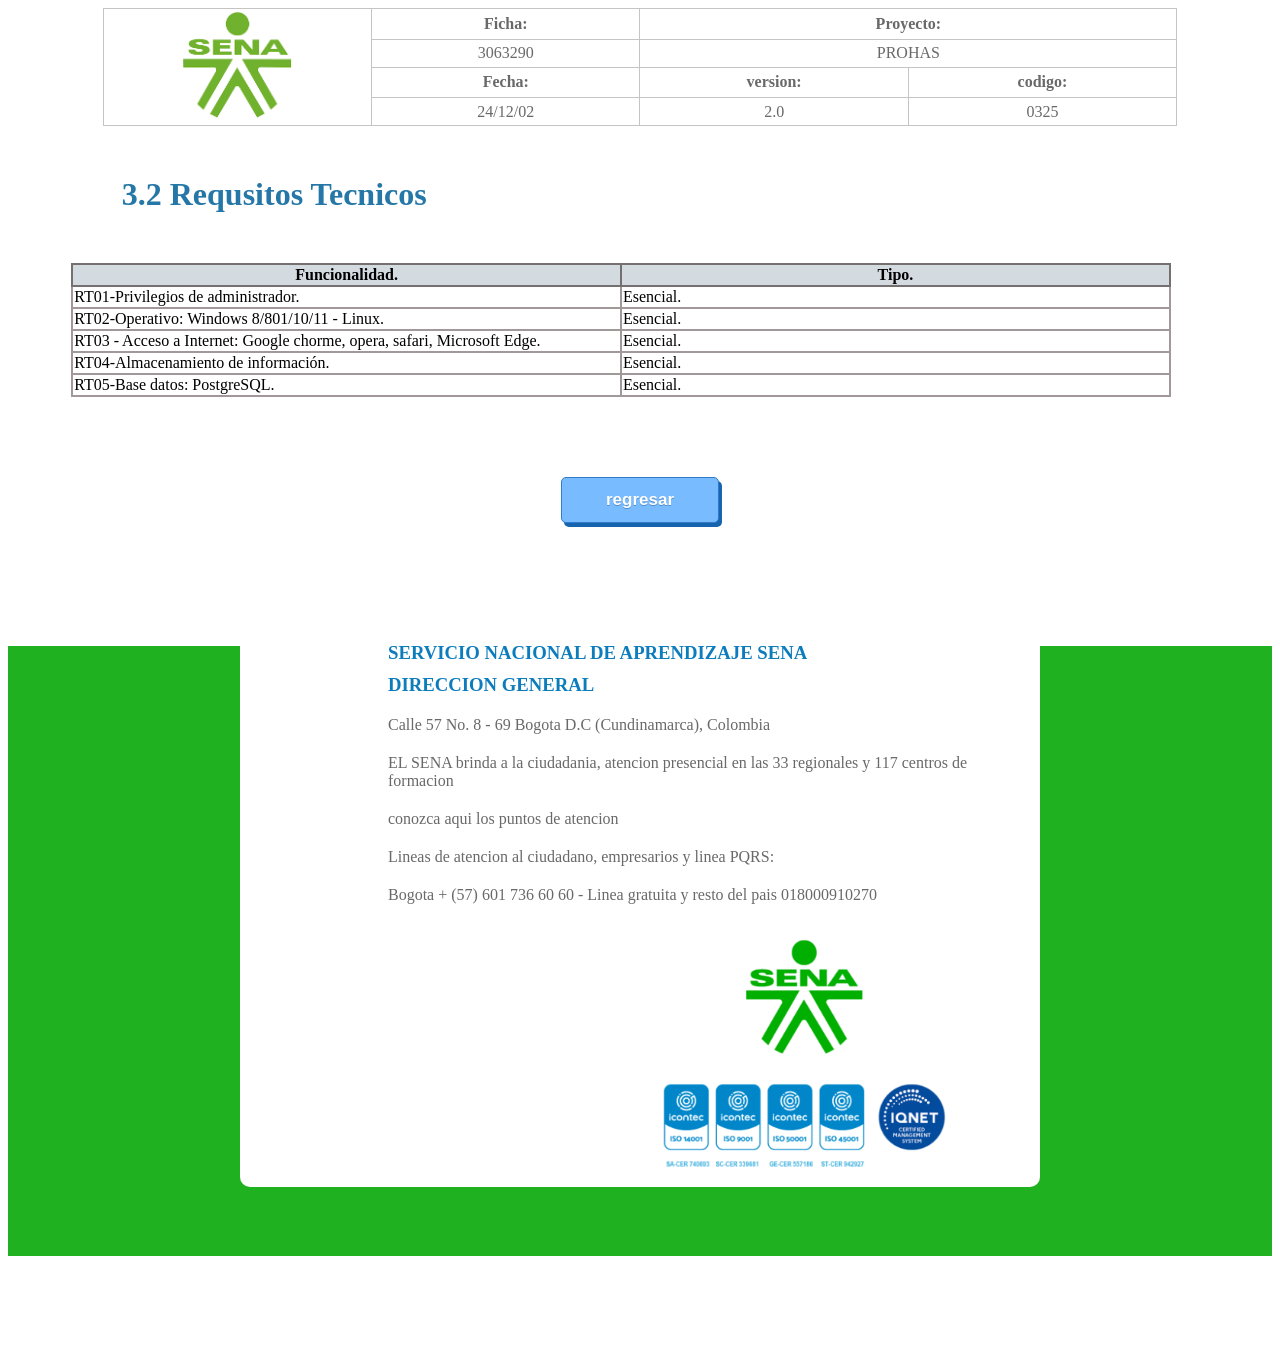
<file: requisitosT.html>
<!DOCTYPE html>
<html lang="en">
<head>
    <meta charset="UTF-8">
    <meta name="viewport" content="width=device-width, initial-scale=1.0">
    <title>introduccion</title>
    <link rel="stylesheet" href="css/styles.css">
</head>
<body>
    <header>
        <table class="spec-table">
            <tr>
                <td rowspan="4" class="logo">
                    <img style="width: 110px;"src="/static/images.png" alt="Logo SENA">
                    
                </td>
                <th>Ficha:</th>
                
                <th colspan="2">Proyecto:</th>
               
            </tr>
            <tr>
                <td>3063290</td>
                <td colspan="2">PROHAS</td>
            </tr>
            <tr>
                <th>Fecha:</th>
                <th>version:</th>
                <th>codigo:</th>
            </tr>
            <tr>
                <td>24/12/02</td>
                <td>2.0</td>
                <td>0325</td>
            </tr>
        
    </table>
    </header>
    <h1 class="h1">3.2 Requsitos Tecnicos</h1>
    <table class="spec-table2">

        <tr>
            <th>Funcionalidad.</th>
            <th>Tipo.</th>
        </tr>
        <tr>
            <td>RT01-Privilegios de administrador.</td>
            <td>Esencial.</td>
        </tr>
        <tr>
            <td>RT02-Operativo: Windows 8/801/10/11  - Linux.</td>
            <td>Esencial.</td>
        </tr>
        <tr>
            <td>RT03 - Acceso a Internet: Google chorme, opera, safari, Microsoft Edge.</td>
            <td>Esencial.</td>
        </tr>
        <tr>
            <td>RT04-Almacenamiento de información.</td>
            <td>Esencial.</td>
        </tr>
        <tr>
            <td>RT05-Base datos: PostgreSQL.</td>
            <td>Esencial.</td>
        </tr>
    </table>

    <div>
        <a href="index.html"> <button >regresar</button></a>
    </div>


</body>
<footer>
    <div class="container">
        <div class="grupo">
             <div>
                <h3> SERVICIO NACIONAL DE APRENDIZAJE SENA</h3>
                 <h3>
                DIRECCION GENERAL
                 </h3>

            <p>
                Calle 57 No. 8 - 69 Bogota D.C (Cundinamarca), Colombia
            </p>

            <p>
                EL SENA brinda a la ciudadania, atencion presencial en las 33 regionales y 117 centros de formacion
            </p>

            <p>conozca aqui los puntos de atencion</p>

            <p>
                Lineas de atencion al ciudadano, empresarios y linea PQRS:
            </p>

            <p>
                Bogota + (57) 601 736 60 60 - Linea gratuita y resto del pais 018000910270
            </p>
            </div>
            <div class="img1">
                <img src="static/PORTADASENA.png"alt="portada" width="90%" height="" >
            </div>             
        </div>
    </div>    

</footer>
</html>
</file>
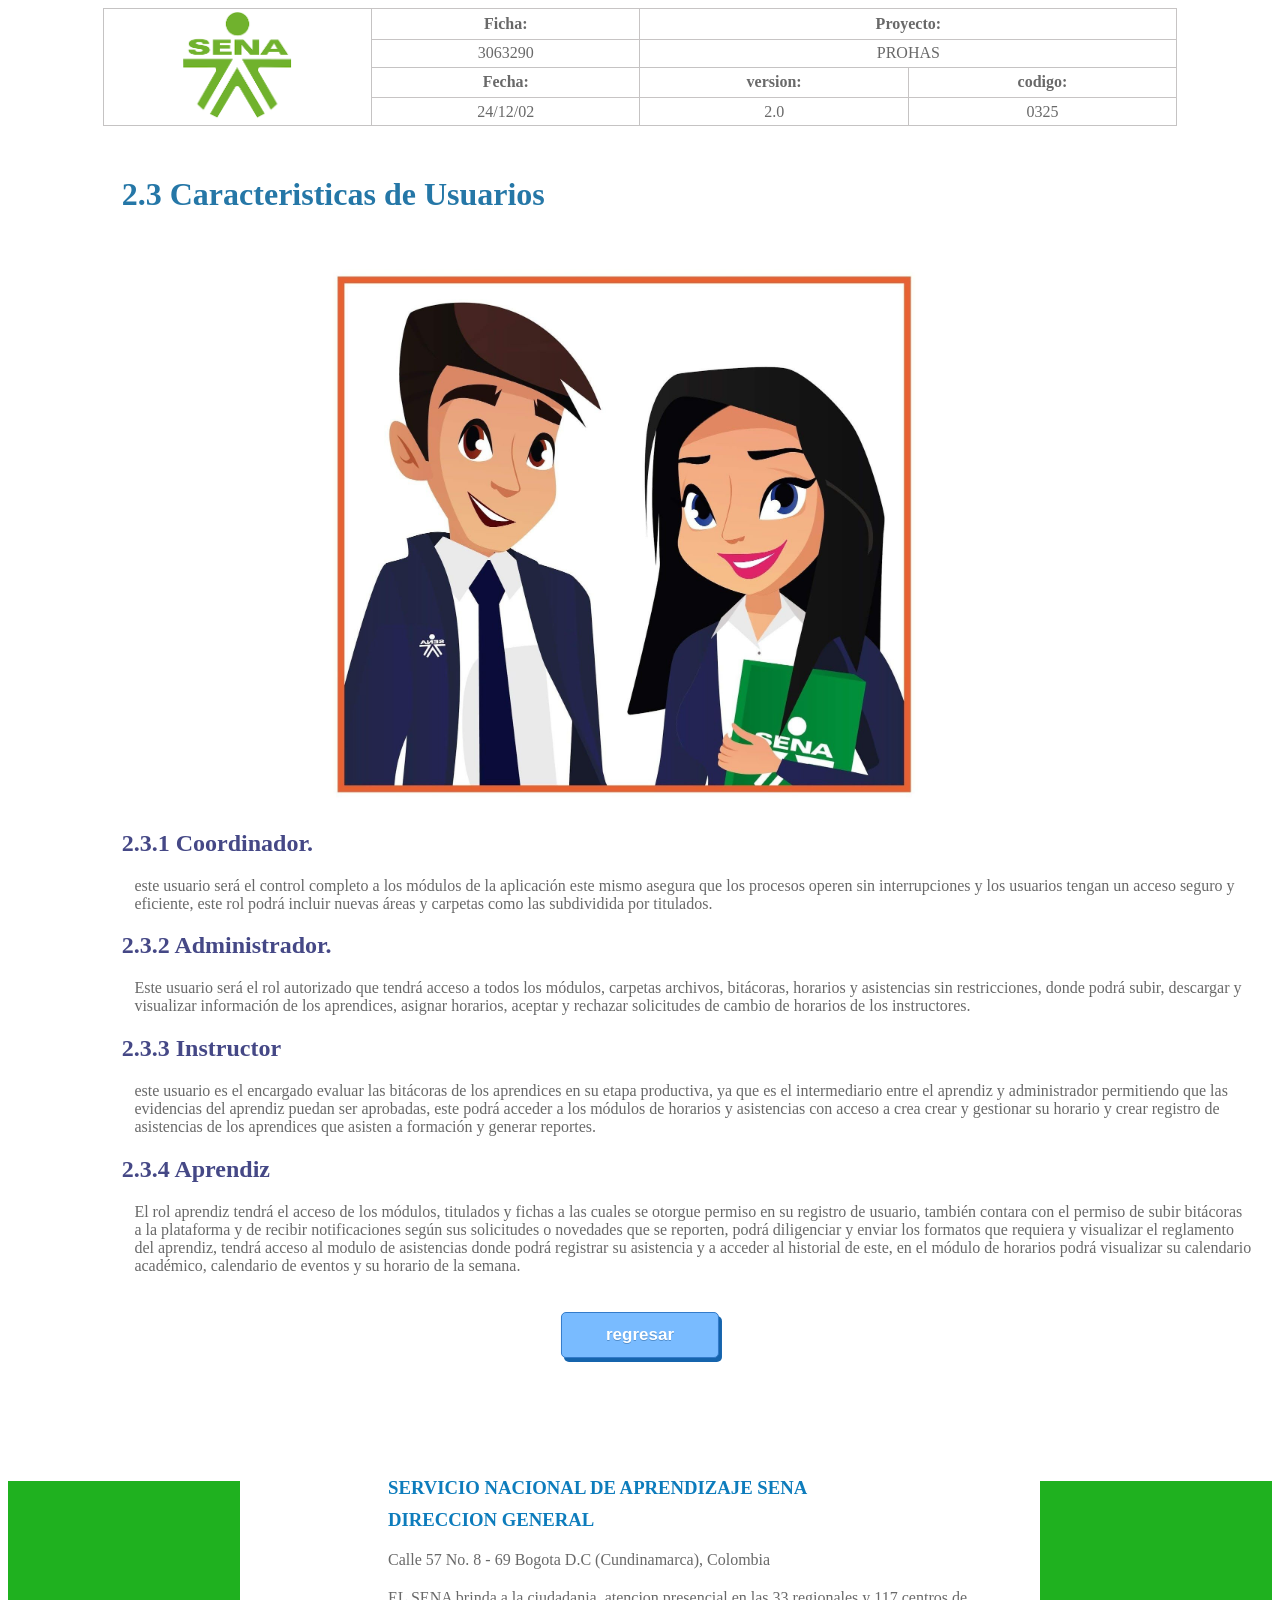
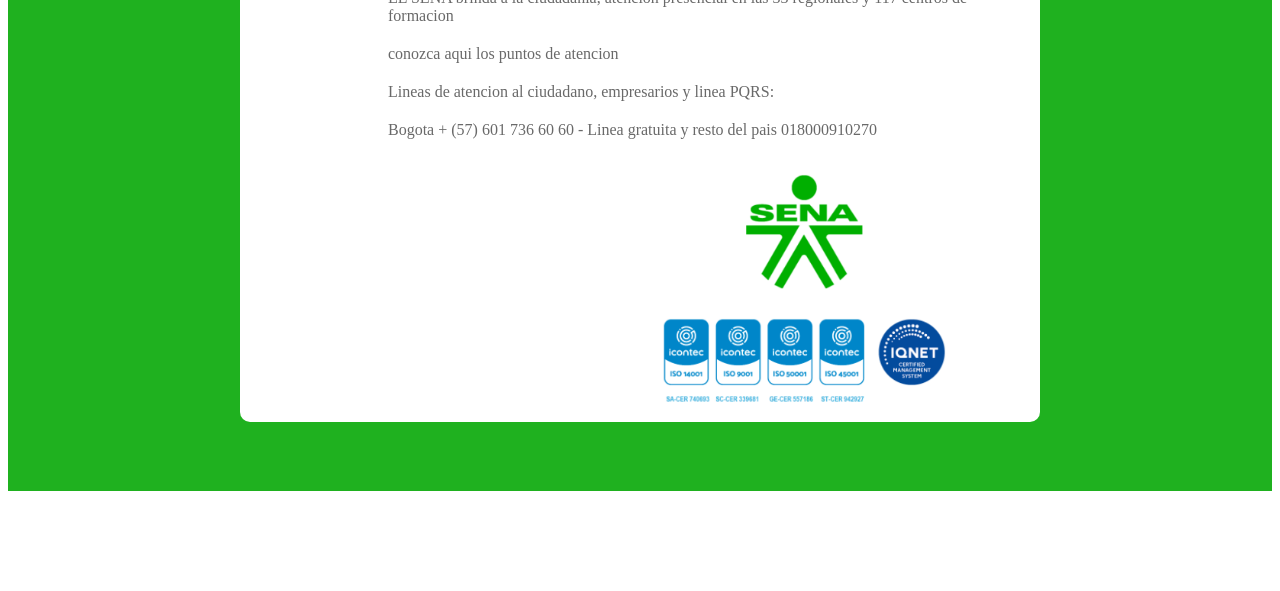
<file: Usuario.html>
<!DOCTYPE html>
<html lang="en">
<head>
    <meta charset="UTF-8">
    <meta name="viewport" content="width=device-width, initial-scale=1.0">
    <title>usuario</title>
    <link rel="stylesheet" href="css/styles.css">
</head>
<body>
    <table class="spec-table">
        <tr>
            <td rowspan="4" class="logo">
                <img style="width: 110px;"src="/static/images.png" alt="Logo SENA">
                
            </td>
            <th>Ficha:</th>
            
            <th colspan="2">Proyecto:</th>
           
        </tr>
        <tr>
            <td>3063290</td>
            <td colspan="2">PROHAS</td>
        </tr>
        <tr>
            <th>Fecha:</th>
            <th>version:</th>
            <th>codigo:</th>
        </tr>
        <tr>
            <td>24/12/02</td>
            <td>2.0</td>
            <td>0325</td>
        </tr>
    
    </table>     
    <h1 class="h1">2.3 Caracteristicas de Usuarios</h1>
    <div class="img">
    <img src="/static/usuario.jpg"alt="portada" width="600px">
    </div>
        <h2>2.3.1 Coordinador.</h2>
        <p>
            este usuario será el control completo a los módulos de la aplicación este mismo asegura que los procesos operen sin interrupciones y los usuarios tengan un acceso seguro y eficiente, este rol podrá incluir nuevas áreas y carpetas como las subdividida por titulados. 
        </p>
        <h2>2.3.2 Administrador.</h2>
        <p>
            Este usuario será el rol autorizado que tendrá acceso a todos los módulos, carpetas archivos, bitácoras, horarios y asistencias sin restricciones, donde podrá subir, descargar y visualizar información de los aprendices, asignar horarios, aceptar y rechazar solicitudes de cambio de horarios de los instructores. 
        </p>
        <h2>2.3.3 Instructor</h2>
        <p>
            este usuario es el encargado evaluar las bitácoras de los aprendices en su etapa productiva, ya que es el intermediario entre el aprendiz y administrador permitiendo que las evidencias del aprendiz puedan ser aprobadas, este podrá acceder a los módulos de horarios y asistencias con acceso a crea crear y gestionar su horario y crear registro de asistencias de los aprendices que asisten a formación y generar reportes.
        </p>
        <h2>2.3.4 Aprendiz</h2>
        <p>
            El rol aprendiz tendrá el acceso de los módulos, titulados y fichas a las cuales se otorgue permiso en su registro de usuario, también contara con el permiso de subir bitácoras a la plataforma y de recibir notificaciones según sus solicitudes o novedades que se reporten, podrá diligenciar y enviar los formatos que requiera y visualizar el reglamento del aprendiz, tendrá acceso al modulo de asistencias donde podrá registrar su asistencia y a acceder al historial de este, en el módulo de horarios podrá visualizar su calendario académico, calendario de eventos y su horario de la semana. 
        </p>
    <div>
        <a href="index.html"> <button>regresar</button></a>
    </div>
</body>
<footer>
    <div class="container">
        <div class="grupo">
             <div>
                <h3> SERVICIO NACIONAL DE APRENDIZAJE SENA</h3>
                 <h3>
                DIRECCION GENERAL
                 </h3>
            <p>
                Calle 57 No. 8 - 69 Bogota D.C (Cundinamarca), Colombia
            </p>
            <p>
                EL SENA brinda a la ciudadania, atencion presencial en las 33 regionales y 117 centros de formacion
            </p>
            <p>conozca aqui los puntos de atencion</p>
            <p>
                Lineas de atencion al ciudadano, empresarios y linea PQRS:
            </p>
            <p>
                Bogota + (57) 601 736 60 60 - Linea gratuita y resto del pais 018000910270
            </p>
            </div>
            <div class="img1">
                <img src="static/PORTADASENA.png"alt="portada" width="90%" height="" >
            </div>             
        </div>
    </div>    
</footer>
</body>
</html>
</file>
<file: css/styles.css>
.spec-table td {
            height:25px;
            width:20% ;
            text-align: center;
            border: 1px solid rgb(197, 195, 195);
            color: dimgrey;
        }
        .img{
            display: table;
            flex-direction: row;
            justify-content: flex-start;
            align-items: center;
            margin-left: auto;
            margin-right: auto;
        }
        .spec-table {
            width: 85%;
            height: 110px;
            border-collapse: collapse;
            border: 1px solid rgb(11, 11, 11);
            margin-left: auto;
            margin-right: auto;    
        }
        .spec-table th {
            background-color: rgb(255, 255, 255);
            color: dimgrey;
            
            text-align: center;
            border: 1px solid rgb(199, 196, 196);
        }
        div {
            
            margin-top: 20px;
            margin-bottom: 100px;
        }
        .spec-table2 {
            border-collapse: collapse;
            border: 2px solid rgb(137, 129, 129);
            width: 87%; 
            margin: 5%;
            margin-top:25px ;
        }
        .spec-table2 th {
            width: 30%;
            border:2px solid rgb(117, 111, 111) ;
            background-color: rgb(212, 219, 224)
        }
        .spec-table2 td {
            border: 2px solid rgb(161, 153, 153);
            text-align: left;
        }
        .h1{
            text-align:left;
            margin-left:9% ;
            margin-top: 50px;
            margin-bottom: 50px;
            color: rgb(37, 119, 167);
        }
        h2,h3 {
            color: rgb(69, 72, 134);
            text-align: left;
            margin-left: 9%;
        }
        button  { 
             box-shadow: 3px 4px 0px 0px #1564ad;
            background-color: #79bbff;
            border-radius: 5px;
            border:1px solid #337bca;
            display: inline-block;
            cursor: pointer;
            color: #ffffff;
            font-family: Arial;
            font-size: 17px;
            font-weight: bold;
            padding: 12px 44px;
            text-decoration:none;
            text-shadow: 0px 1px 0px #528ecc;
            margin-top: 40px;
   
        }
        .elboton:hover{
            background-color: #378de5;
        }
        .elboton:active{
            position: relative;
            top: 1px;
        }
        button{
            position: relative;
            top: 50%;
            left: 50%;
            transform: translate(-50%,-50%);
        }
        .img{
           
            width: 50%;
            margin: auto;
        }
        .videoportada{
            text-align: center;
        } 
        p {
            margin: 20px 20px  20px 20px;
            margin-bottom: 15px;
            margin-left: 10%;
            text-align: left;
            color: dimgray;
        }
        .parrafos {
            margin: 20px 20px  20px 20px;
            margin-bottom: 15px;
            margin-left: 10%;
            text-align: left;
            color: dimgray;
        }
        .index{
            border: 2px solid black;
            border-collapse: collapse;
            margin: auto;
            width: 85%;
        }
        .index th {
            border: 2px solid black;
            background-color: #a9a6a6;

        }
        .index td {
            border: 2px solid black;
            height:12px
        }
        .h2{
            color: rgb(100, 134, 176);
            text-align: left;
            margin-left: 9%;
        }
        .container{
            background-color: rgb(31, 177, 31);
            display: flex;
            flex-direction: row;
            justify-content: center;
            align-items: center;
            height: 50vh;
            flex-wrap: center;
            gap: 100px;
            padding: 30px;
            margin-top: 20px;
            height: 550px;
        }
        .grupo {
            background-color: white;
            display:table;
            border-radius: 10px;
            flex-direction: row;
            justify-content: flex-start;
            height: 60px;
            width: 800px;
            text-align: center;   
        }
        .grupo div h3{
            text-align:left;
            margin: 1% ;
            margin-left:10% ;
            margin-bottom: 10px;
            color: rgb(13, 124, 188);
        }
        .grupo  div {
            text-align:left;
            margin:0% 5% 10% 10%;
            margin-bottom: 0px;
            color: rgb(93, 103, 109);
        }
        .img1{
            position: relative;
            display: table;
            padding-left: 300px;
        }
</file>
